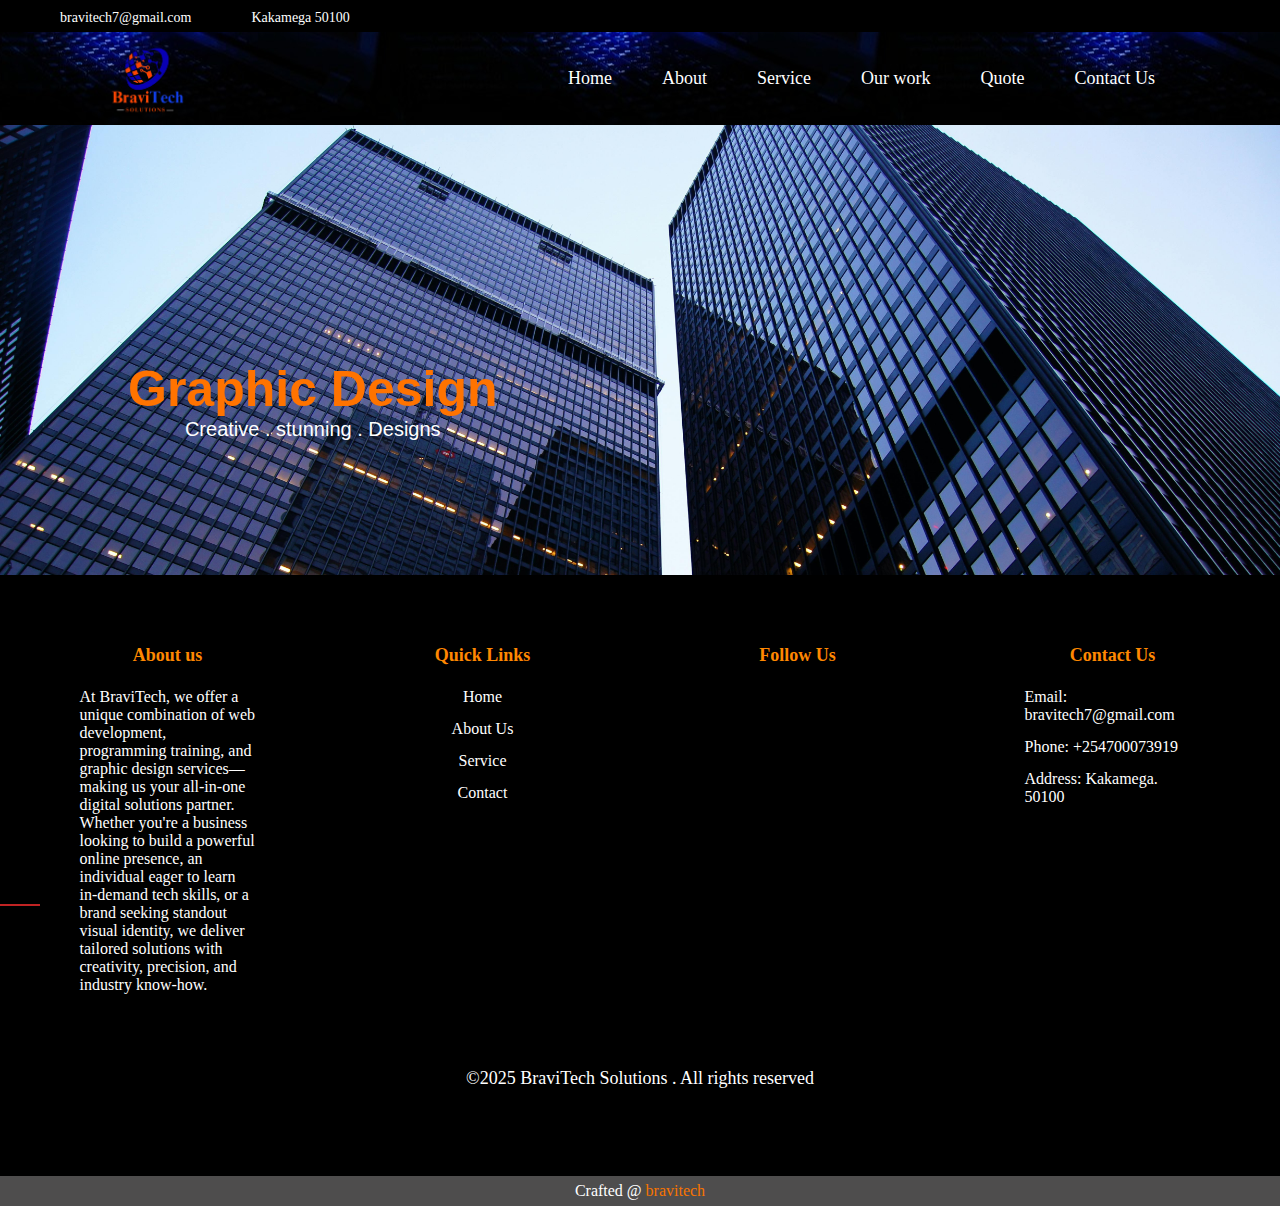
<file: graphic.html>
<!DOCTYPE html>
<html lang="en">
<head>
    <meta charset="UTF-8">
    <meta name="viewport" content="width=device-width, initial-scale=1.0">
    <meta name="description" content="">
    <meta name="keywords" content="">

    <!--favicon-->
    <link rel="icon" href="Images/BraviTech_Logo-removebg-preview.png">

    <link rel="stylesheet" href="css/graphic.css">
    <title>Graphic Design</title>
</head>
<body>
    <!--scrollbutton-->
    <div id="progress">
        <span id="progress-value">&#x1F815</span>
    </div>
     <!--top-footer-->
    <section class="top-footer">
        <div class="box">
            <div class="icon"><i class="fa fa-envelope" aria-hidden="true"></i></div>
                <div class="text">
                    <p>bravitech7@gmail.com</p>
                </div>
            <div class="icon"><i class="fa fa-street-view" aria-hidden="true"></i></i></i></div>
                    <div class="text">
                        <p>Kakamega 50100</p>
                    </div> 
            <div class="social-link-list">
                <a href="" class="social-link"><i class="fa-brands fa-facebook"></i></a>
                <a href="https://www.linkedin.com/in/brian-odhiambo-a152b5298" class="social-link"><i class="fab fa-linkedin-in"></i></a>
                <a href="" class="social-link"><i class="fa-brands fa-tiktok"></i></a>
                <a href="" class="social-link"><i class="fa-brands fa-youtube"></i></a>
            </div>           
        </div>
    </section>
    <!--navmenus-->
    <header>

        <img src="logo/logo-removebg-preview.png" class="logo" >

        <div class="menuToggle"></div>

        <nav>
            <ul>
                <li><a href="index.html">Home</a></li>
                <li><a href="about.html">About</a></li>
                <li><a href="service.html">Service</a></li>
                <li><a href="work.html">Our work</a></li>
                <li><a href="quote.html">Quote</a></li>
                <li><a href="contact.html">Contact Us</a></li>
            </ul>
        </nav>
    </header>
    <section class="hero-section">
        <div class="content">
            <h2>Graphic Design</h2>
            <p>Creative . stunning . Designs</p>
        </div>
    </section>
    <!--footer section-->
     <footer>
        <div class="footer-col">
            <h2>About us</h2>
            <p>At BraviTech, we offer a unique combination of web development, programming training, 
            and graphic design services—making us your all-in-one digital solutions partner. 
            Whether you're a business looking to build a powerful online presence, an individual eager to learn in-demand tech skills, or a brand seeking standout visual identity, 
            we deliver tailored solutions with creativity, precision, and industry know-how.</p>
        </div>
        <div class="footer-col">
            <h2>Quick Links</h2>
            <ul class="list">
                <li><a href="Index.html">Home</a></li>
                <li><a href="About.html">About Us</a></li>
                <li><a href="Service.html">Service</a></li>
                <li><a href="Contact.html">Contact</a></li>
            </ul>
        </div>
        <div class="footer-col">
            <h2>Follow Us</h2>
            <div class="social-icons">
                <li><a href="https://www.facebook.com/profile.php?id=61565663566282"><i class="fab fa-facebook-f"></i></a></li>
                <li><a href="https://www.linkedin.com/in/brian-odhiambo-a152b5298"><i class="fab fa-linkedin-in"></i></a></li>
                <li><a href="" class="social-link"><i class="fa-brands fa-tiktok"></i></a></li>
                <li><a href="#"><i class="fab fa-youtube"></i></a></li>
            </div>
        </div>
        <div class="footer-col">
            <h2>Contact Us</h2>
            <p>Email: bravitech7@gmail.com</p>
            <p>Phone: +254700073919</p>
            <p>Address: Kakamega. 50100</p>
        </div>
        <div class="bottom-bar">
            <p>&copy;2025 BraviTech Solutions . All rights reserved</p>
        </div>
        </footer>
        <!--crafted-->
        <section class="bottom-footer">
            <div class="craft">
                <p>Crafted @  <a href="http://127.0.0.1:5502/index.html"> bravitech</a></p>
            </div>
        </section>
    <script>
        let menuToggle = document.querySelector('.menuToggle');
        let header = document.querySelector('header');
        menuToggle.onclick = function(){
            header.classList.toggle('active');
        }

         let calcScrollValue = () => {
            let scrollProgress = document.getElementById("progress");
            let progressValue = document.getElementById("progress-value");
            let pos = document.documentElement.scrollTop;
            let calcHeight = document.documentElement.scrollHeight - document.documentElement.clientHeight;
            let scrollValue = Math.round((pos * 100)/calcHeight);
            if (pos > 100) {
                scrollProgress.style.display = "grid";
            } else {
                scrollProgress.style.display = "none";
            }
            scrollProgress.addEventListener("click", () => {
                document.documentElement.scrollTop = 0;
            });
            scrollProgress.style.background = `conic-gradient(blue ${scrollValue}%, white ${scrollValue}%)`;
        };

        window.onscroll = calcScrollValue;
        window.onload = calcScrollValue;
    </script>
</body>
</html>
</file>
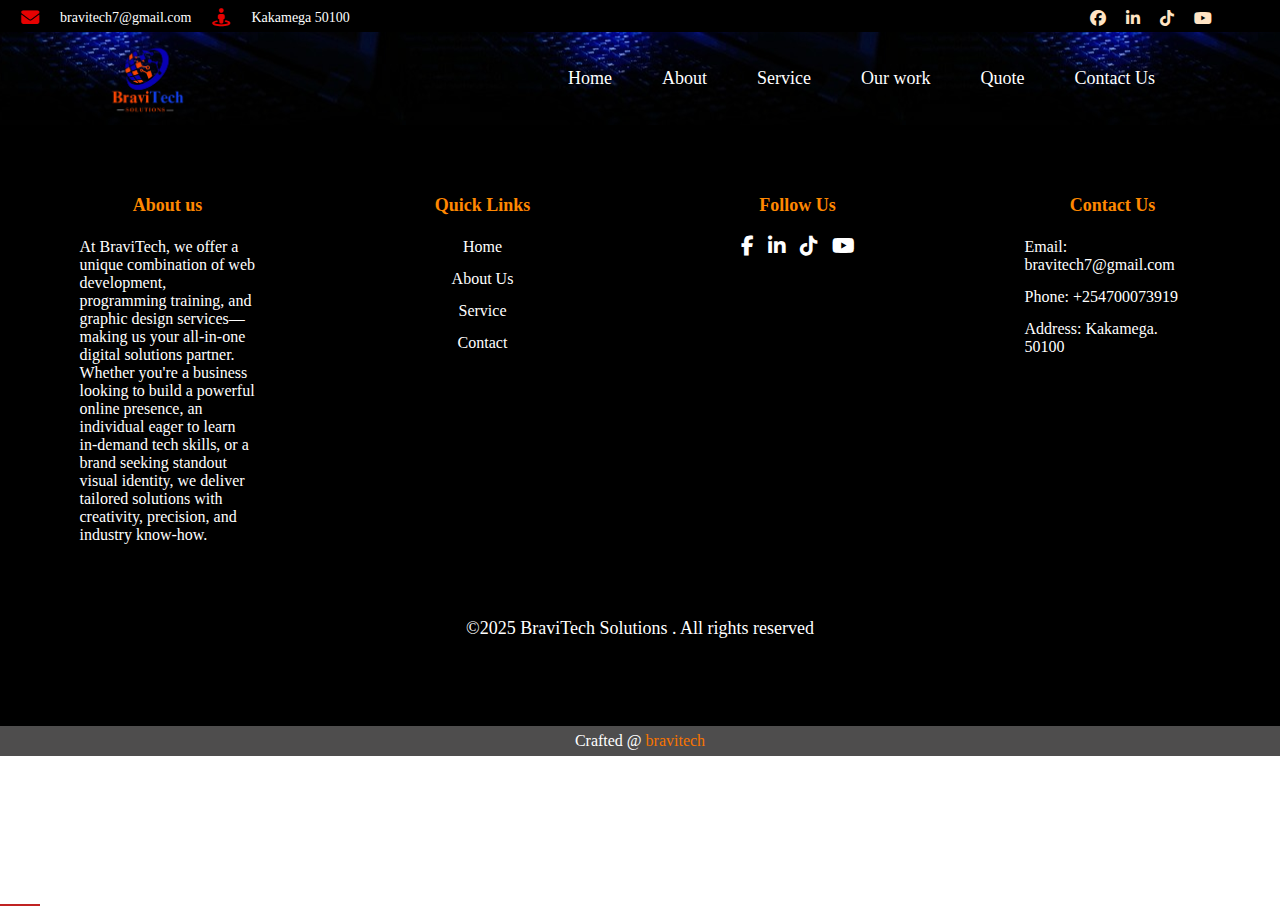
<file: quote.html>
<!DOCTYPE html>
<html lang="en">
<head>
    <meta charset="UTF-8">
    <meta name="viewport" content="width=device-width, initial-scale=1.0">
    <meta name="description" content="">
    <meta name="keywords" content="">

    <!--favicon-->
    <link rel="icon" href="Images/BraviTech_Logo-removebg-preview.png">

    <link rel="stylesheet" href="https://cdnjs.cloudflare.com/ajax/libs/font-awesome/6.7.2/css/all.min.css">
    <link rel="stylesheet" href="css/quote.css">
    <title>Blog</title>
</head>
<body>
    <!--scrollbutton-->
    <div id="progress">
        <span id="progress-value">&#x1F815</span>
    </div>
     <!--top-footer-->
    <section class="top-footer">
        <div class="box">
            <div class="icon"><i class="fa fa-envelope" aria-hidden="true"></i></div>
                <div class="text">
                    <p>bravitech7@gmail.com</p>
                </div>
            <div class="icon"><i class="fa fa-street-view" aria-hidden="true"></i></i></i></div>
                    <div class="text">
                        <p>Kakamega 50100</p>
                    </div> 
            <div class="social-link-list">
                <a href="" class="social-link"><i class="fa-brands fa-facebook"></i></a>
                <a href="https://www.linkedin.com/in/brian-odhiambo-a152b5298" class="social-link"><i class="fab fa-linkedin-in"></i></a>
                <a href="" class="social-link"><i class="fa-brands fa-tiktok"></i></a>
                <a href="" class="social-link"><i class="fa-brands fa-youtube"></i></a>
            </div>           
        </div>
    </section>
    <!--navmenus-->
    <header>

        <img src="logo/logo-removebg-preview.png" class="logo" >

        <div class="menuToggle"></div>

        <nav>
            <ul>
                <li><a href="index.html">Home</a></li>
                <li><a href="about.html">About</a></li>
                <li><a href="service.html">Service</a></li>
                <li><a href="work.html">Our work</a></li>
                <li><a href="quote.html">Quote</a></li>
                <li><a href="contact.html">Contact Us</a></li>
            </ul>
        </nav>
    </header>
     <!--footer section-->
        <footer>
        <div class="footer-col">
            <h2>About us</h2>
            <p>At BraviTech, we offer a unique combination of web development, programming training, 
            and graphic design services—making us your all-in-one digital solutions partner. 
            Whether you're a business looking to build a powerful online presence, an individual eager to learn in-demand tech skills, or a brand seeking standout visual identity, 
            we deliver tailored solutions with creativity, precision, and industry know-how.</p>
        </div>
        <div class="footer-col">
            <h2>Quick Links</h2>
            <ul class="list">
                <li><a href="Index.html">Home</a></li>
                <li><a href="About.html">About Us</a></li>
                <li><a href="Service.html">Service</a></li>
                <li><a href="Contact.html">Contact</a></li>
            </ul>
        </div>
        <div class="footer-col">
            <h2>Follow Us</h2>
            <div class="social-icons">
                <li><a href="https://www.facebook.com/profile.php?id=61565663566282"><i class="fab fa-facebook-f"></i></a></li>
                <li><a href="https://www.linkedin.com/in/brian-odhiambo-a152b5298"><i class="fab fa-linkedin-in"></i></a></li>
                <li><a href="" class="social-link"><i class="fa-brands fa-tiktok"></i></a></li>
                <li><a href="#"><i class="fab fa-youtube"></i></a></li>
            </div>
        </div>
        <div class="footer-col">
            <h2>Contact Us</h2>
            <p>Email: bravitech7@gmail.com</p>
            <p>Phone: +254700073919</p>
            <p>Address: Kakamega. 50100</p>
        </div>
        <div class="bottom-bar">
            <p>&copy;2025 BraviTech Solutions . All rights reserved</p>
        </div>
        </footer>
        <!--crafted-->
        <section class="bottom-footer">
            <div class="craft">
                <p>Crafted @  <a href="http://127.0.0.1:5502/index.html"> bravitech</a></p>
            </div>
        </section>
    <script>
         let menuToggle = document.querySelector('.menuToggle');
        let header = document.querySelector('header');
        menuToggle.onclick = function(){
            header.classList.toggle('active');
        }

        let calcScrollValue = () => {
            let scrollProgress = document.getElementById("progress");
            let progressValue = document.getElementById("progress-value");
            let pos = document.documentElement.scrollTop;
            let calcHeight = document.documentElement.scrollHeight - document.documentElement.clientHeight;
            let scrollValue = Math.round((pos * 100)/calcHeight);
            if (pos > 100) {
                scrollProgress.style.display = "grid";
            } else {
                scrollProgress.style.display = "none";
            }
            scrollProgress.addEventListener("click", () => {
                document.documentElement.scrollTop = 0;
            });
            scrollProgress.style.background = `conic-gradient(blue ${scrollValue}%, white ${scrollValue}%)`;
        };

        window.onscroll = calcScrollValue;
        window.onload = calcScrollValue;
    </script>
</body>
</html>
</file>
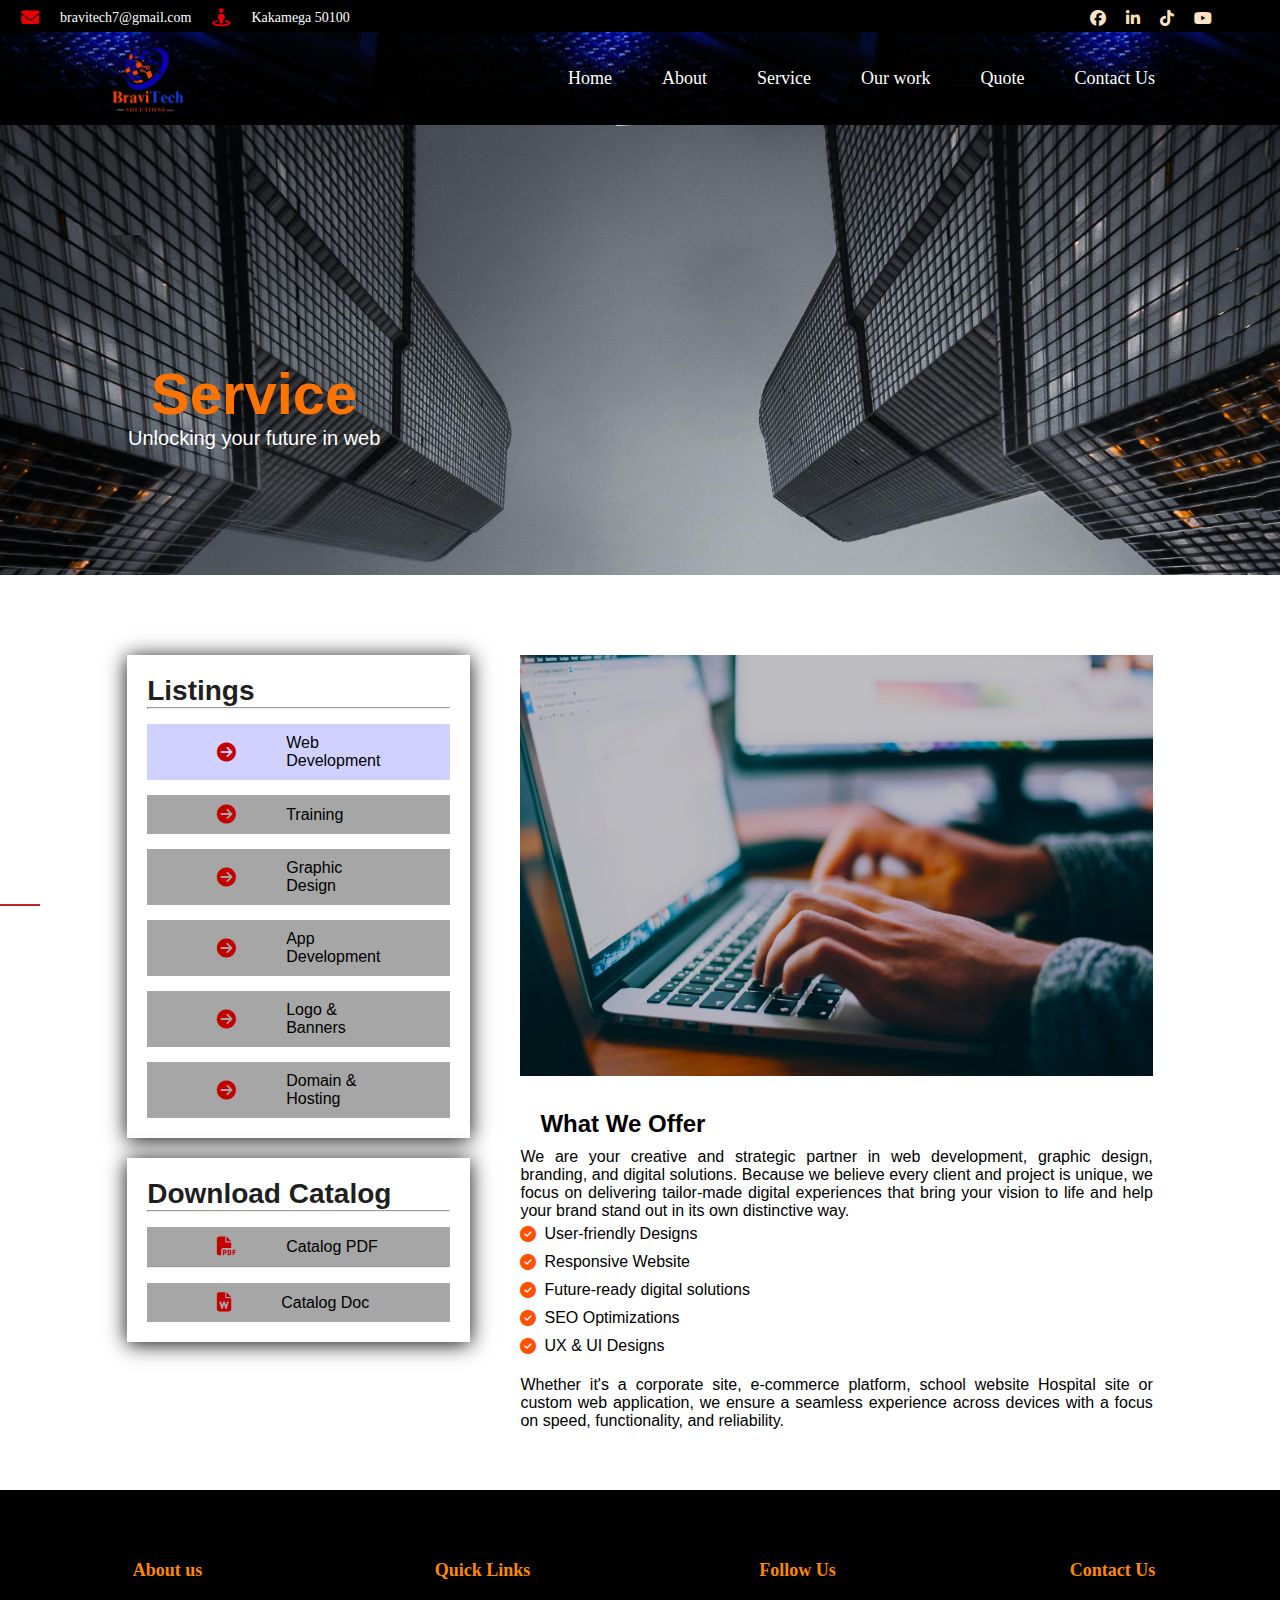
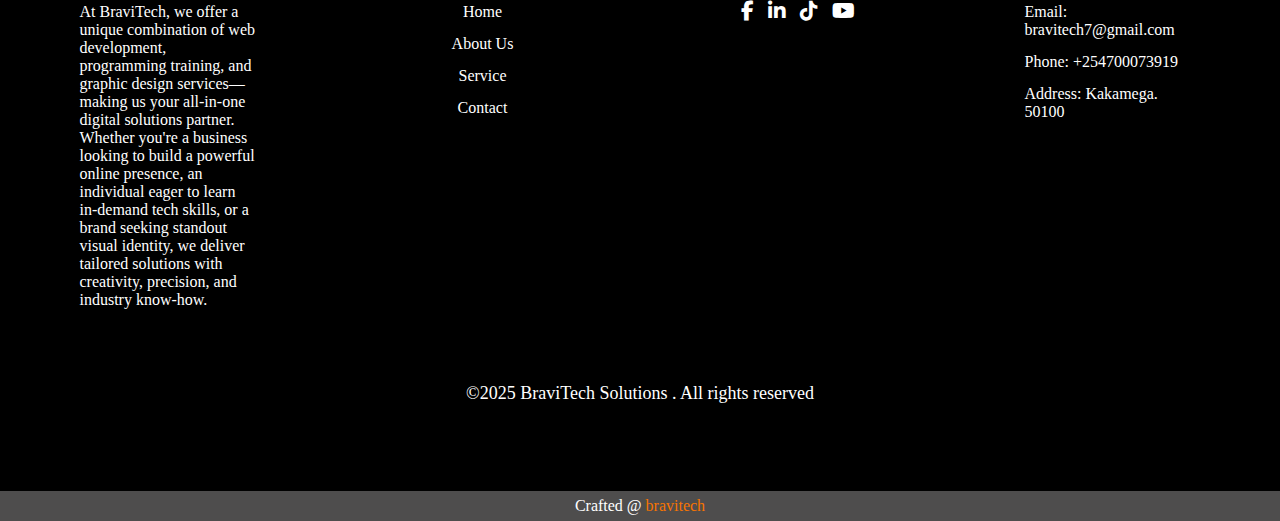
<file: service.html>
<!DOCTYPE html>
<html lang="en">
<head>
    <meta charset="UTF-8">
    <meta name="viewport" content="width=device-width, initial-scale=1.0">
    <meta name="description" content="">
    <meta name="keywords" content="">

    <!--favicon-->
    <link rel="icon" href="Images/BraviTech_Logo-removebg-preview.png">

    <link rel="stylesheet" href="https://cdnjs.cloudflare.com/ajax/libs/font-awesome/6.7.2/css/all.min.css">
    <link rel="stylesheet" href="css/service.css">
    <title>Services</title>
</head>
<body>
    <!--scrollbutton-->
    <div id="progress">
        <span id="progress-value">&#x1F815</span>
    </div>
     <!--top-footer-->
    <section class="top-footer">
        <div class="box">
            <div class="icon"><i class="fa fa-envelope" aria-hidden="true"></i></div>
                <div class="text">
                    <p>bravitech7@gmail.com</p>
                </div>
            <div class="icon"><i class="fa fa-street-view" aria-hidden="true"></i></i></i></div>
                    <div class="text">
                        <p>Kakamega 50100</p>
                    </div> 
            <div class="social-link-list">
                <a href="" class="social-link"><i class="fa-brands fa-facebook"></i></a>
                <a href="https://www.linkedin.com/in/brian-odhiambo-a152b5298" class="social-link"><i class="fab fa-linkedin-in"></i></a>
                <a href="" class="social-link"><i class="fa-brands fa-tiktok"></i></a>
                <a href="" class="social-link"><i class="fa-brands fa-youtube"></i></a>
            </div>           
        </div>
    </section>
    <!--navmenus-->
    <header>

        <img src="logo/logo-removebg-preview.png" class="logo" >

        <div class="menuToggle"></div>

        <nav>
            <ul>
                <li><a href="index.html">Home</a></li>
                <li><a href="about.html">About</a></li>
                <li><a href="service.html">Service</a></li>
                <li><a href="work.html">Our work</a></li>
                <li><a href="quote.html">Quote</a></li>
                <li><a href="contact.html">Contact Us</a></li>
            </ul>
        </nav>
    </header>
    <!--heros about-->
    <section class="hero-service">
        <div class="content">
            <h2>Service</h2>
            <p>Unlocking your future in web</p>
        </div>
    </section>
    <!--services-->
    <section class="container">   
        <div class="box-container">
            <div class="row gy-5">
                <div class="box-content">
                <h3>Listings</h3>
                <hr>
                <a href="web.html" class="active">
                    <i class="fa fa-circle-arrow-right" aria-hidden="true"></i>
                    <span>Web Development</span>
                </a>
                <a href="train.html">
                    <i class="fa fa-circle-arrow-right" aria-hidden="true"></i>
                    <span>Training</span>
                </a>      
                <a href="graphic.html">
                    <i class="fa fa-circle-arrow-right" aria-hidden="true"></i>
                    <span>Graphic Design</span>
                </a> 
                <a href="app.html">
                    <i class="fa fa-circle-arrow-right" aria-hidden="true"></i>
                    <span>App Development</span>
                </a>  
                <a href="logo.html">
                    <i class="fa fa-circle-arrow-right" aria-hidden="true"></i>
                    <span>Logo & Banners</span>
                </a> 
                <a href="domain.html">
                    <i class="fa fa-circle-arrow-right" aria-hidden="true"></i>
                    <span>Domain & Hosting</span>
                </a>                   
                </div>
                <div class="box-content">
                    <h3>Download Catalog</h3>
                    <hr>
                    <div class="download">
                        <a href="">
                            <i class="fa fa-file-pdf"></i>
                            <span>Catalog PDF</span>
                        </a>
                        <hr>
                        <a href="">
                            <i class="fa fa-file-word"></i>
                            <span>Catalog Doc</span>
                        </a>
                    </div>
                </div>
            </div>
            <div class="info">
                <img src="Images/glenn-carstens-peters-npxXWgQ33ZQ-unsplash.jpg" class="info-image">
                <h2>What We Offer</h2>
                <p class="open-text">We are your creative and strategic partner in web development, graphic design, branding, and digital solutions. Because we believe every client and project is unique, we focus on delivering tailor-made digital experiences 
                    that bring your vision to life and help your brand stand out in its own distinctive way.</p>
                    <ul>
                        <li>
                            <i class="fa fa-circle-check"></i>
                            <span>User-friendly Designs</span>
                        </li>
                        <li>
                            <i class="fa fa-circle-check"></i>
                            <span>Responsive Website</span>
                        </li>
                        <li>
                            <i class="fa fa-circle-check"></i>
                            <span>Future-ready digital solutions</span>
                        </li>
                        <li>
                            <i class="fa fa-circle-check"></i>
                            <span>SEO Optimizations</span>
                        </li>
                        <li>
                            <i class="fa fa-circle-check"></i>
                            <span>UX & UI Designs</span>
                        </li>
                    </ul>
                    <p class="open-text">Whether it's a corporate site, e-commerce platform, school website Hospital site or custom web application, 
                    we ensure a seamless experience across devices with a focus on speed, functionality, and reliability.</p>
            </div>    
        </div>
    </section>
    <!--footer section-->
        <footer>
        <div class="footer-col">
            <h2>About us</h2>
            <p>At BraviTech, we offer a unique combination of web development, programming training, 
            and graphic design services—making us your all-in-one digital solutions partner. 
            Whether you're a business looking to build a powerful online presence, an individual eager to learn in-demand tech skills, or a brand seeking standout visual identity, 
            we deliver tailored solutions with creativity, precision, and industry know-how.</p>
        </div>
        <div class="footer-col">
            <h2>Quick Links</h2>
            <ul class="list">
                <li><a href="Index.html">Home</a></li>
                <li><a href="About.html">About Us</a></li>
                <li><a href="Service.html">Service</a></li>
                <li><a href="Contact.html">Contact</a></li>
            </ul>
        </div>
        <div class="footer-col">
            <h2>Follow Us</h2>
            <div class="social-icons">
                <li><a href="https://www.facebook.com/profile.php?id=61565663566282"><i class="fab fa-facebook-f"></i></a></li>
                <li><a href="https://www.linkedin.com/in/brian-odhiambo-a152b5298"><i class="fab fa-linkedin-in"></i></a></li>
                <li><a href="" class="social-link"><i class="fa-brands fa-tiktok"></i></a></li>
                <li><a href="#"><i class="fab fa-youtube"></i></a></li>
            </div>
        </div>
        <div class="footer-col">
            <h2>Contact Us</h2>
            <p>Email: bravitech7@gmail.com</p>
            <p>Phone: +254700073919</p>
            <p>Address: Kakamega. 50100</p>
        </div>
        <div class="bottom-bar">
            <p>&copy;2025 BraviTech Solutions . All rights reserved</p>
        </div>
        </footer>
        <!--crafted-->
        <section class="bottom-footer">
            <div class="craft">
                <p>Crafted @  <a href="http://127.0.0.1:5502/index.html"> bravitech</a></p>
            </div>
        </section>
    <script>
         let menuToggle = document.querySelector('.menuToggle');
        let header = document.querySelector('header');
        menuToggle.onclick = function(){
            header.classList.toggle('active');
        }

        let calcScrollValue = () => {
            let scrollProgress = document.getElementById("progress");
            let progressValue = document.getElementById("progress-value");
            let pos = document.documentElement.scrollTop;
            let calcHeight = document.documentElement.scrollHeight - document.documentElement.clientHeight;
            let scrollValue = Math.round((pos * 100)/calcHeight);
            if (pos > 100) {
                scrollProgress.style.display = "grid";
            } else {
                scrollProgress.style.display = "none";
            }
            scrollProgress.addEventListener("click", () => {
                document.documentElement.scrollTop = 0;
            });
            scrollProgress.style.background = `conic-gradient(blue ${scrollValue}%, white ${scrollValue}%)`;
        };

        window.onscroll = calcScrollValue;
        window.onload = calcScrollValue;
    </script>
</body>
</html>
</file>
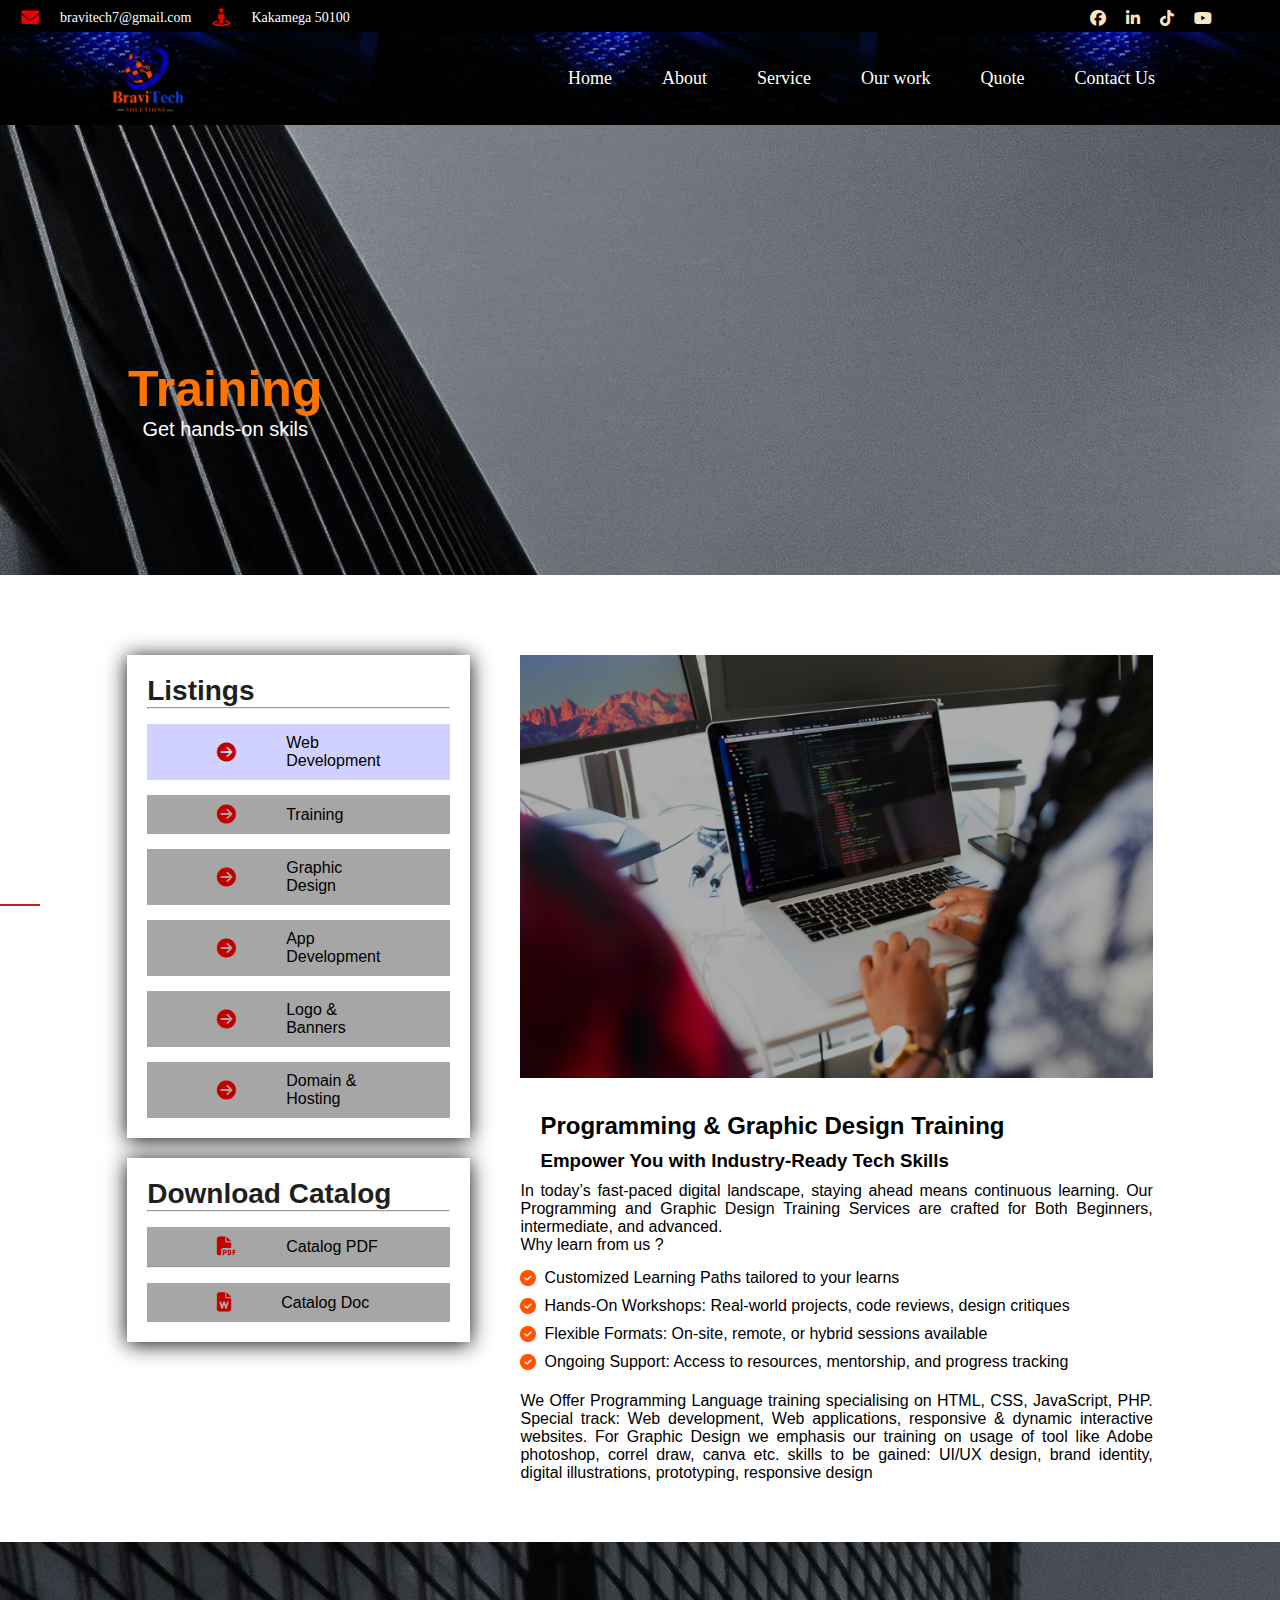
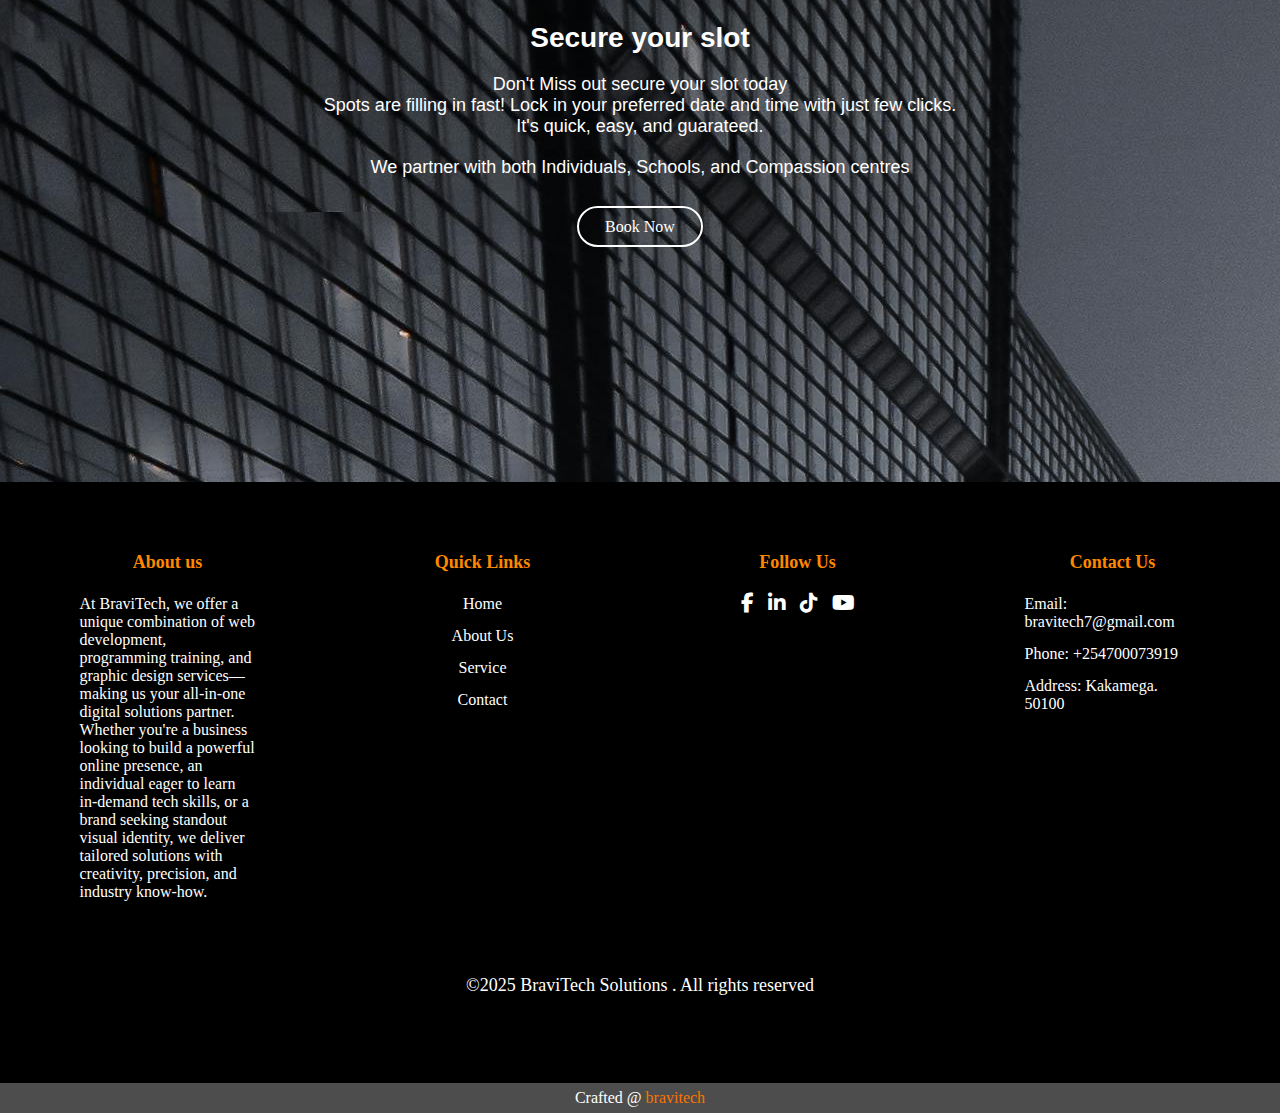
<file: train.html>
<!DOCTYPE html>
<html lang="en">
<head>
    <meta charset="UTF-8">
    <meta name="viewport" content="width=device-width, initial-scale=1.0">
    <meta name="description" content="">
    <meta name="keywords" content="">

    <!--favicon-->
    <link rel="icon" href="Images/BraviTech_Logo-removebg-preview.png">

    <link rel="stylesheet" href="https://cdnjs.cloudflare.com/ajax/libs/font-awesome/6.7.2/css/all.min.css">
    <link rel="stylesheet" href="css/train.css">
    <title>Training</title>
</head>
<body>
    <!--scrollbutton-->
    <div id="progress">
        <span id="progress-value">&#x1F815</span>
    </div>
     <!--top-footer-->
    <section class="top-footer">
        <div class="box">
            <div class="icon"><i class="fa fa-envelope" aria-hidden="true"></i></div>
                <div class="text">
                    <a href="contact.html">bravitech7@gmail.com</a>
                </div>
            <div class="icon"><i class="fa fa-street-view" aria-hidden="true"></i></i></i></div>
                    <div class="text">
                        <p>Kakamega 50100</p>
                    </div> 
            <div class="social-link-list">
                <a href="" class="social-link"><i class="fa-brands fa-facebook"></i></a>
                <a href="https://www.linkedin.com/in/brian-odhiambo-a152b5298" class="social-link"><i class="fab fa-linkedin-in"></i></a>
                <a href="" class="social-link"><i class="fa-brands fa-tiktok"></i></a>
                <a href="" class="social-link"><i class="fa-brands fa-youtube"></i></a>
            </div>           
        </div>
    </section>
    <!--navmenus-->
    <header>

        <img src="logo/logo-removebg-preview.png" class="logo" >

        <div class="menuToggle"></div>

        <nav>
            <ul>
                <li><a href="index.html">Home</a></li>
                <li><a href="about.html">About</a></li>
                <li><a href="service.html">Service</a></li>
                <li><a href="work.html">Our work</a></li>
                <li><a href="quote.html">Quote</a></li>
                <li><a href="contact.html">Contact Us</a></li>
            </ul>
        </nav>
    </header>
    <!--hero-section-->
    <section class="hero-section">
        <div class="content">
            <h2>Training</h2>
            <p>Get hands-on skils</p>
        </div>
    </section>
    <!--services-->
    <section class="container">   
        <div class="box-container">
            <div class="row gy-5">
                <div class="box-content">
                <h3>Listings</h3>
                <hr>
                <a href="web.html" class="active">
                    <i class="fa fa-circle-arrow-right" aria-hidden="true"></i>
                    <span>Web Development</span>
                </a>
                <a href="train.html">
                    <i class="fa fa-circle-arrow-right" aria-hidden="true"></i>
                    <span>Training</span>
                </a>      
                <a href="graphic.html">
                    <i class="fa fa-circle-arrow-right" aria-hidden="true"></i>
                    <span>Graphic Design</span>
                </a> 
                <a href="app.html">
                    <i class="fa fa-circle-arrow-right" aria-hidden="true"></i>
                    <span>App Development</span>
                </a>  
                <a href="logo.html">
                    <i class="fa fa-circle-arrow-right" aria-hidden="true"></i>
                    <span>Logo & Banners</span>
                </a> 
                <a href="domain.html">
                    <i class="fa fa-circle-arrow-right" aria-hidden="true"></i>
                    <span>Domain & Hosting</span>
                </a>                   
                </div>
                <div class="box-content">
                    <h3>Download Catalog</h3>
                    <hr>
                    <div class="download">
                        <a href="">
                            <i class="fa fa-file-pdf"></i>
                            <span>Catalog PDF</span>
                        </a>
                        <hr>
                        <a href="">
                            <i class="fa fa-file-word"></i>
                            <span>Catalog Doc</span>
                        </a>
                    </div>
                </div>
            </div>
            <div class="info">
                <img src="Images/pexels-divinetechygirl-1181467.jpg" class="info-image">
                <h2>Programming & Graphic Design Training </h2>
                <h3>Empower You with Industry-Ready Tech Skills</h3>
                <p class="open-text">In today’s fast-paced digital landscape, staying ahead means continuous learning. 
                    Our Programming and Graphic Design Training Services are crafted for
                    Both Beginners, intermediate, and advanced.<br/>
                    Why learn from us ? 
                </p>
                    <ul>
                        <li>
                            <i class="fa fa-circle-check"></i>
                            <span>Customized Learning Paths tailored to your learns</span>
                        </li>
                        <li>
                            <i class="fa fa-circle-check"></i>
                            <span>Hands-On Workshops: Real-world projects, code reviews, design critiques</span>
                        </li>
                        <li>
                            <i class="fa fa-circle-check"></i>
                            <span>Flexible Formats: On-site, remote, or hybrid sessions available</span>
                        </li>
                        <li>
                            <i class="fa fa-circle-check"></i>
                            <span>Ongoing Support: Access to resources, mentorship, and progress tracking</span>
                        </li>
                    </ul>
                    <p class="open-text">We Offer Programming Language training specialising on HTML, CSS, JavaScript, PHP.
                        Special track: Web development, Web applications, responsive & dynamic interactive websites.
                        For Graphic Design we emphasis our training on usage of tool like Adobe photoshop, correl draw, canva etc.
                        skills to be gained: UI/UX design, brand identity, digital illustrations, prototyping, responsive design
                    </p>
            </div>    
        </div>
    </section>
    <!--bookings-->
    <section class="book-section">
        <div class="book">
            <h2>Secure your slot</h2>
            <p>Don't Miss out secure your slot today<br/>
            Spots are filling in fast! Lock in your preferred date and time with just few clicks.<br/>
            It's quick, easy, and guarateed.</p>
            <span class="close-text">We partner with both Individuals, Schools, and Compassion centres</span>   
        </div>   
         <a href="" class="button">Book Now</a> 
    </section>
     <!--footer section-->
        <footer>
        <div class="footer-col">
            <h2>About us</h2>
            <p>At BraviTech, we offer a unique combination of web development, programming training, 
            and graphic design services—making us your all-in-one digital solutions partner. 
            Whether you're a business looking to build a powerful online presence, an individual eager to learn in-demand tech skills, or a brand seeking standout visual identity, 
            we deliver tailored solutions with creativity, precision, and industry know-how.</p>
        </div>
        <div class="footer-col">
            <h2>Quick Links</h2>
            <ul class="list">
                <li><a href="Index.html">Home</a></li>
                <li><a href="About.html">About Us</a></li>
                <li><a href="Service.html">Service</a></li>
                <li><a href="Contact.html">Contact</a></li>
            </ul>
        </div>
        <div class="footer-col">
            <h2>Follow Us</h2>
            <div class="social-icons">
                <li><a href="https://www.facebook.com/profile.php?id=61565663566282"><i class="fab fa-facebook-f"></i></a></li>
                <li><a href="https://www.linkedin.com/in/brian-odhiambo-a152b5298"><i class="fab fa-linkedin-in"></i></a></li>
                <li><a href="" class="social-link"><i class="fa-brands fa-tiktok"></i></a></li>
                <li><a href="#"><i class="fab fa-youtube"></i></a></li>
            </div>
        </div>
        <div class="footer-col">
            <h2>Contact Us</h2>
            <p>Email: bravitech7@gmail.com</p>
            <p>Phone: +254700073919</p>
            <p>Address: Kakamega. 50100</p>
        </div>
        <div class="bottom-bar">
            <p>&copy;2025 BraviTech Solutions . All rights reserved</p>
        </div>
        </footer>
        <!--crafted-->
        <section class="bottom-footer">
            <div class="craft">
                <p>Crafted @  <a href="http://127.0.0.1:5502/index.html"> bravitech</a></p>
            </div>
        </section>
    <script>
        let menuToggle = document.querySelector('.menuToggle');
        let header = document.querySelector('header');
        menuToggle.onclick = function(){
            header.classList.toggle('active');
        }

         let calcScrollValue = () => {
            let scrollProgress = document.getElementById("progress");
            let progressValue = document.getElementById("progress-value");
            let pos = document.documentElement.scrollTop;
            let calcHeight = document.documentElement.scrollHeight - document.documentElement.clientHeight;
            let scrollValue = Math.round((pos * 100)/calcHeight);
            if (pos > 100) {
                scrollProgress.style.display = "grid";
            } else {
                scrollProgress.style.display = "none";
            }
            scrollProgress.addEventListener("click", () => {
                document.documentElement.scrollTop = 0;
            });
            scrollProgress.style.background = `conic-gradient(blue ${scrollValue}%, white ${scrollValue}%)`;
        };

        window.onscroll = calcScrollValue;
        window.onload = calcScrollValue;
    </script>
</body>
</html>
</file>
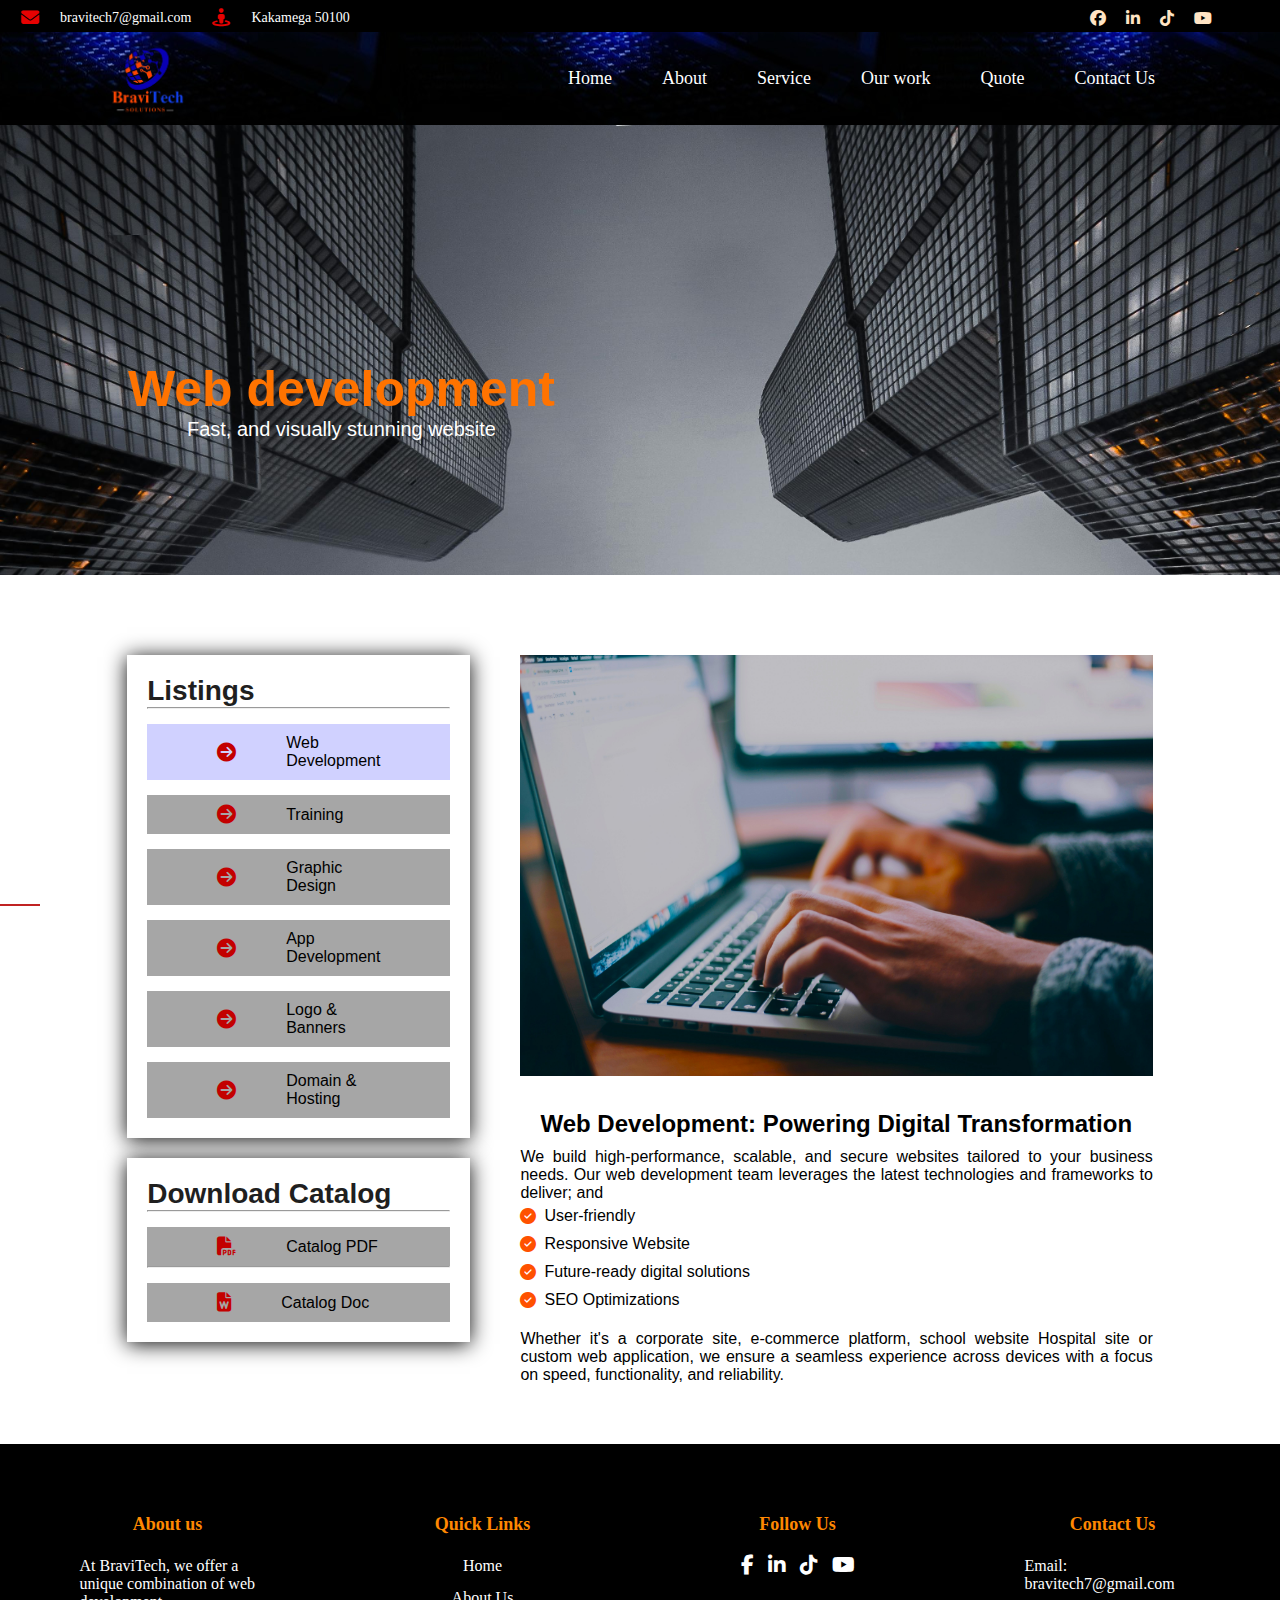
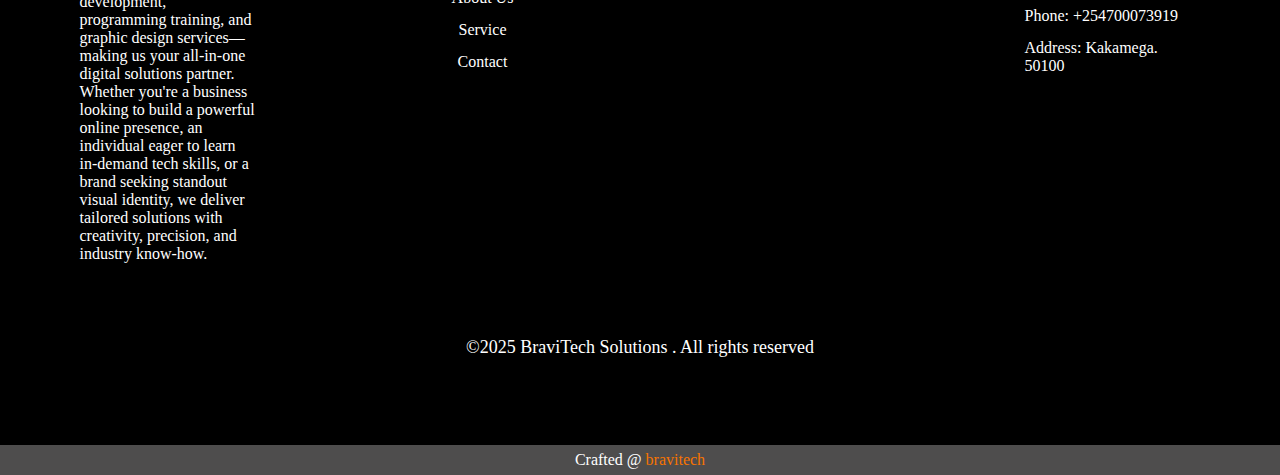
<file: web.html>
<!DOCTYPE html>
<html lang="en">
<head>
    <meta charset="UTF-8">
    <meta name="viewport" content="width=device-width, initial-scale=1.0">
    <meta name="description" content="">
    <meta name="keywords" content="">

    <!--favicon-->
    <link rel="icon" href="Images/BraviTech_Logo-removebg-preview.png">

    <link rel="stylesheet" href="https://cdnjs.cloudflare.com/ajax/libs/font-awesome/6.7.2/css/all.min.css">
    <link rel="stylesheet" href="css/web.css">
    <title>Web development</title>
</head>
<body>
    <!--scrollbutton-->
    <div id="progress">
        <span id="progress-value">&#x1F815</span>
    </div>
     <!--top-footer-->
    <section class="top-footer">
        <div class="box">
            <div class="icon"><i class="fa fa-envelope" aria-hidden="true"></i></div>
                <div class="text">
                    <p>bravitech7@gmail.com</p>
                </div>
            <div class="icon"><i class="fa fa-street-view" aria-hidden="true"></i></i></i></div>
                    <div class="text">
                        <p>Kakamega 50100</p>
                    </div> 
            <div class="social-link-list">
                <a href="" class="social-link"><i class="fa-brands fa-facebook"></i></a>
                <a href="https://www.linkedin.com/in/brian-odhiambo-a152b5298" class="social-link"><i class="fab fa-linkedin-in"></i></a>
                <a href="" class="social-link"><i class="fa-brands fa-tiktok"></i></a>
                <a href="" class="social-link"><i class="fa-brands fa-youtube"></i></a>
            </div>           
        </div>
    </section>
    <!--navmenus-->
    <header>

        <img src="logo/logo-removebg-preview.png" class="logo" >

        <div class="menuToggle"></div>

        <nav>
            <ul>
                <li><a href="index.html">Home</a></li>
                <li><a href="about.html">About</a></li>
                <li><a href="service.html">Service</a></li>
                <li><a href="work.html">Our work</a></li>
                <li><a href="quote.html">Quote</a></li>
                <li><a href="contact.html">Contact Us</a></li>
            </ul>
        </nav>
    </header>
    <!--hero-section-->
    <section class="hero-section">
        <div class="content">
            <h2>Web development</h2>
            <p>Fast, and visually stunning website</p>
        </div>
    </section>
    <!--content-->
    <section class="container">   
        <div class="box-container">
            <div class="row gy-5">
                <div class="box-content">
                <h3>Listings</h3>
                <hr>
                <a href="web.html" class="active">
                    <i class="fa fa-circle-arrow-right" aria-hidden="true"></i>
                    <span>Web Development</span>
                </a>
                <a href="train.html">
                    <i class="fa fa-circle-arrow-right" aria-hidden="true"></i>
                    <span>Training</span>
                </a>      
                <a href="graphic.html">
                    <i class="fa fa-circle-arrow-right" aria-hidden="true"></i>
                    <span>Graphic Design</span>
                </a> 
                <a href="app.html">
                    <i class="fa fa-circle-arrow-right" aria-hidden="true"></i>
                    <span>App Development</span>
                </a>  
                <a href="logo.html">
                    <i class="fa fa-circle-arrow-right" aria-hidden="true"></i>
                    <span>Logo & Banners</span>
                </a> 
                <a href="domain.html">
                    <i class="fa fa-circle-arrow-right" aria-hidden="true"></i>
                    <span>Domain & Hosting</span>
                </a>                   
                </div>
                <div class="box-content">
                    <h3>Download Catalog</h3>
                    <hr>
                    <div class="download">
                        <a href="">
                            <i class="fa fa-file-pdf"></i>
                            <span>Catalog PDF</span>
                        </a>
                        <hr>
                        <a href="">
                            <i class="fa fa-file-word"></i>
                            <span>Catalog Doc</span>
                        </a>
                    </div>
                </div>
            </div>
            <div class="info">
                <img src="Images/glenn-carstens-peters-npxXWgQ33ZQ-unsplash.jpg" class="info-image">
                <h2>Web Development: Powering Digital Transformation</h2>
                <p class="open-text">We build high-performance, scalable, and secure websites tailored to your business needs. 
                    Our web development team leverages the latest technologies and frameworks to deliver;  
                     and </p>
                    <ul>
                        <li>
                            <i class="fa fa-circle-check"></i>
                            <span>User-friendly</span>
                        </li>
                        <li>
                            <i class="fa fa-circle-check"></i>
                            <span>Responsive Website</span>
                        </li>
                        <li>
                            <i class="fa fa-circle-check"></i>
                            <span>Future-ready digital solutions</span>
                        </li>
                        <li>
                            <i class="fa fa-circle-check"></i>
                            <span>SEO Optimizations</span>
                        </li>
                    </ul>
                    <p class="open-text">Whether it's a corporate site, e-commerce platform, school website Hospital site or custom web application, 
                    we ensure a seamless experience across devices with a focus on speed, functionality, and reliability.</p>
            </div>    
        </div>
    </section>
        <!--footer section-->
        <footer>
        <div class="footer-col">
            <h2>About us</h2>
            <p>At BraviTech, we offer a unique combination of web development, programming training, 
            and graphic design services—making us your all-in-one digital solutions partner. 
            Whether you're a business looking to build a powerful online presence, an individual eager to learn in-demand tech skills, or a brand seeking standout visual identity, 
            we deliver tailored solutions with creativity, precision, and industry know-how.</p>
        </div>
        <div class="footer-col">
            <h2>Quick Links</h2>
            <ul class="list">
                <li><a href="Index.html">Home</a></li>
                <li><a href="About.html">About Us</a></li>
                <li><a href="Service.html">Service</a></li>
                <li><a href="Contact.html">Contact</a></li>
            </ul>
        </div>
        <div class="footer-col">
            <h2>Follow Us</h2>
            <div class="social-icons">
                <li><a href="https://www.facebook.com/profile.php?id=61565663566282"><i class="fab fa-facebook-f"></i></a></li>
                <li><a href="https://www.linkedin.com/in/brian-odhiambo-a152b5298"><i class="fab fa-linkedin-in"></i></a></li>
                <li><a href="" class="social-link"><i class="fa-brands fa-tiktok"></i></a></li>
                <li><a href="#"><i class="fab fa-youtube"></i></a></li>
            </div>
        </div>
        <div class="footer-col">
            <h2>Contact Us</h2>
            <p>Email: bravitech7@gmail.com</p>
            <p>Phone: +254700073919</p>
            <p>Address: Kakamega. 50100</p>
        </div>
        <div class="bottom-bar">
            <p>&copy;2025 BraviTech Solutions . All rights reserved</p>
        </div>
        </footer>
        <!--crafted-->
        <section class="bottom-footer">
            <div class="craft">
                <p>Crafted @  <a href="http://127.0.0.1:5502/index.html"> bravitech</a></p>
            </div>
        </section>
    <script>
        let menuToggle = document.querySelector('.menuToggle');
        let header = document.querySelector('header');
        menuToggle.onclick = function(){
            header.classList.toggle('active');
        }

         let calcScrollValue = () => {
            let scrollProgress = document.getElementById("progress");
            let progressValue = document.getElementById("progress-value");
            let pos = document.documentElement.scrollTop;
            let calcHeight = document.documentElement.scrollHeight - document.documentElement.clientHeight;
            let scrollValue = Math.round((pos * 100)/calcHeight);
            if (pos > 100) {
                scrollProgress.style.display = "grid";
            } else {
                scrollProgress.style.display = "none";
            }
            scrollProgress.addEventListener("click", () => {
                document.documentElement.scrollTop = 0;
            });
            scrollProgress.style.background = `conic-gradient(blue ${scrollValue}%, white ${scrollValue}%)`;
        };

        window.onscroll = calcScrollValue;
        window.onload = calcScrollValue;
    </script>
</body>
</html>
</file>
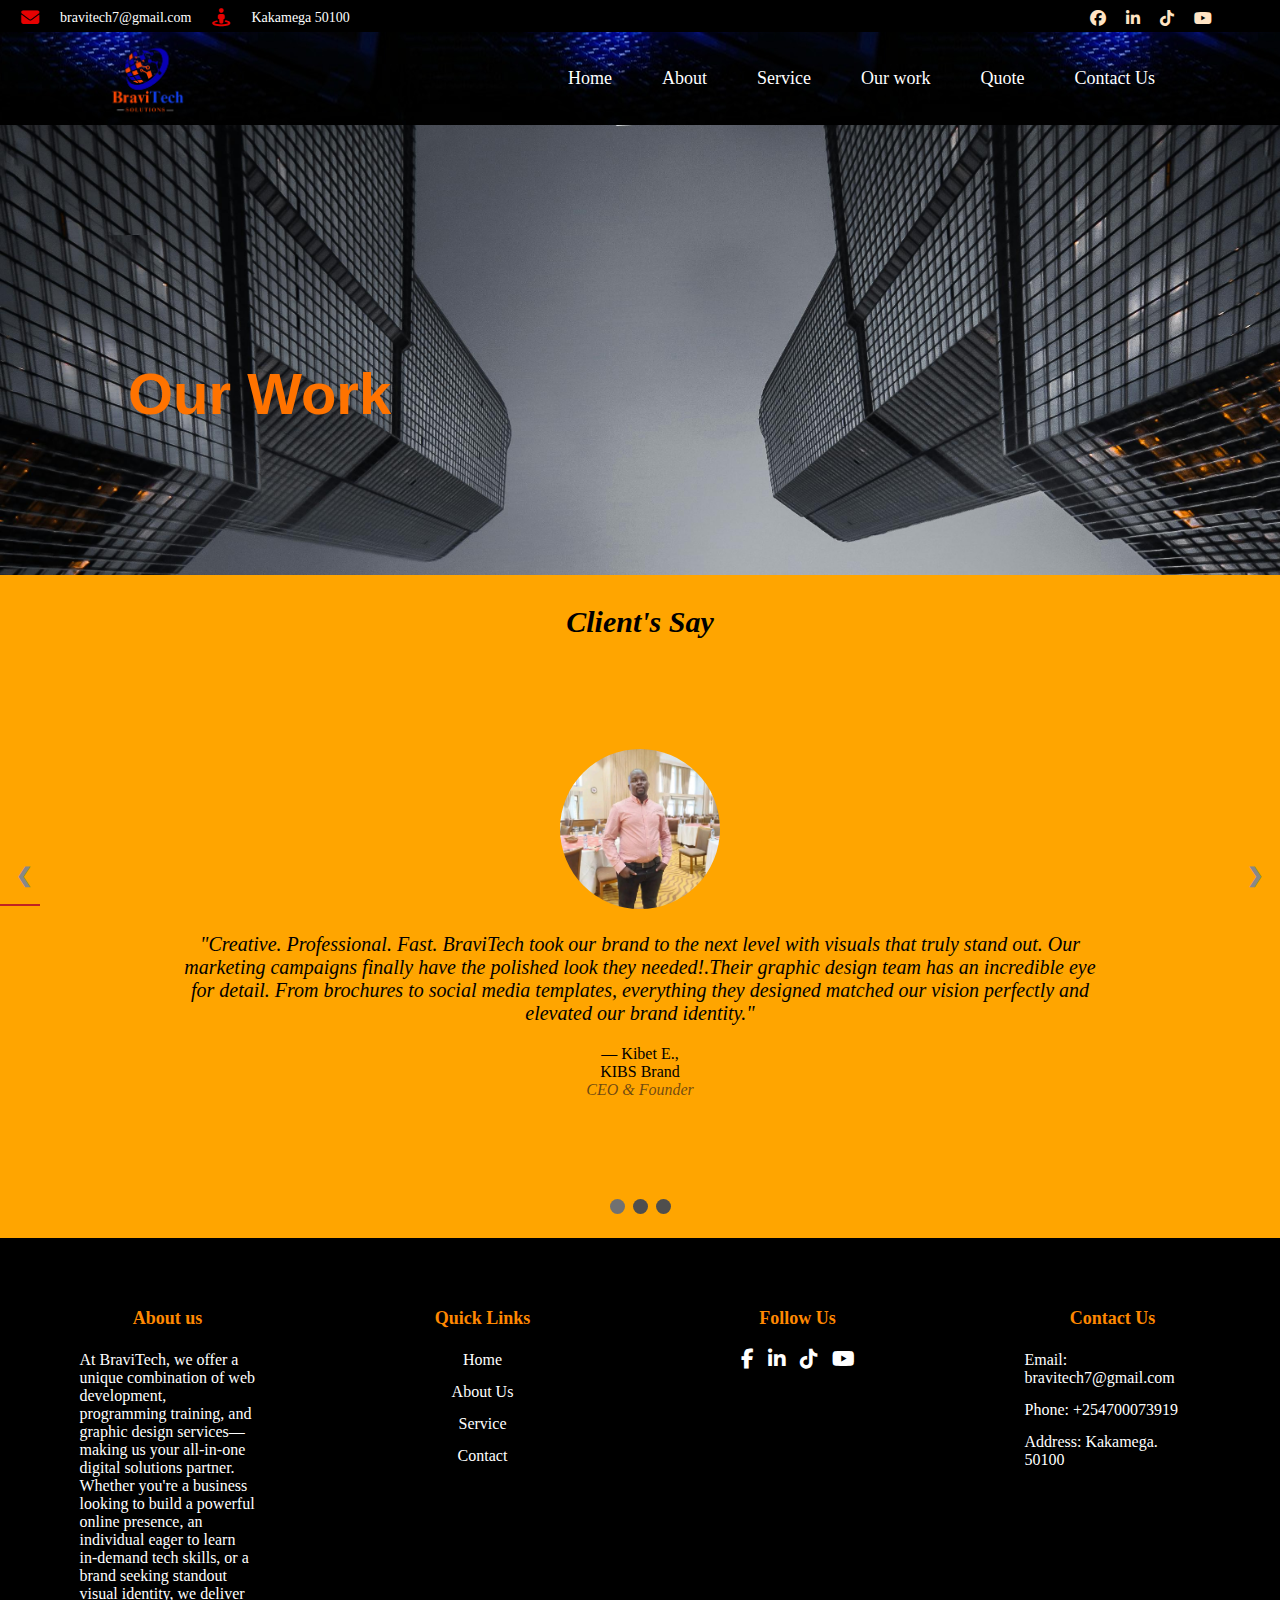
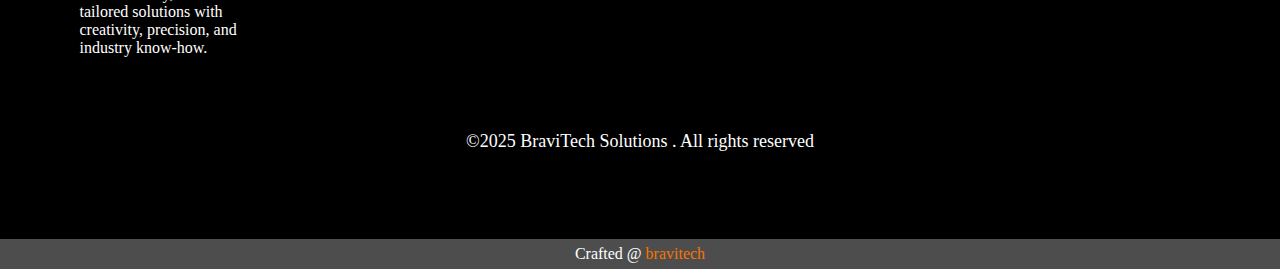
<file: work.html>
<!DOCTYPE html>
<html lang="en">
<head>
    <meta charset="UTF-8">
    <meta name="viewport" content="width=device-width, initial-scale=1.0">
    <meta name="description" content="">
    <meta name="keywords" content="">

    <!--favicon-->
    <link rel="icon" href="Images/BraviTech_Logo-removebg-preview.png">

    <link rel="stylesheet" href="https://cdnjs.cloudflare.com/ajax/libs/font-awesome/6.7.2/css/all.min.css">
    <link rel="stylesheet" href="css/work.css">
    <title>Our work</title>
</head>
<body>
    <!--scrollbutton-->
    <div id="progress">
        <span id="progress-value">&#x1F815</span>
    </div>
     <!--top-footer-->
    <section class="top-footer">
        <div class="box">
            <div class="icon"><i class="fa fa-envelope" aria-hidden="true"></i></div>
                <div class="text">
                    <p>bravitech7@gmail.com</p>
                </div>
            <div class="icon"><i class="fa fa-street-view" aria-hidden="true"></i></i></i></div>
                    <div class="text">
                        <p>Kakamega 50100</p>
                    </div> 
            <div class="social-link-list">
                <a href="" class="social-link"><i class="fa-brands fa-facebook"></i></a>
                <a href="https://www.linkedin.com/in/brian-odhiambo-a152b5298" class="social-link"><i class="fab fa-linkedin-in"></i></a>
                <a href="" class="social-link"><i class="fa-brands fa-tiktok"></i></a>
                <a href="" class="social-link"><i class="fa-brands fa-youtube"></i></a>
            </div>           
        </div>
    </section>
    <!--navmenus-->
    <header>

        <img src="logo/logo-removebg-preview.png" class="logo" >

        <div class="menuToggle"></div>

        <nav>
            <ul>
                <li><a href="index.html">Home</a></li>
                <li><a href="about.html">About</a></li>
                <li><a href="service.html">Service</a></li>
                <li><a href="work.html">Our work</a></li>
                <li><a href="quote.html">Quote</a></li>
                <li><a href="contact.html">Contact Us</a></li>
            </ul>
        </nav>
    </header>
    <!--heros about-->
    <section class="hero-work">
        <div class="content">
            <h2>Our Work</h2>
        </div>
    </section>
    <!--Testimonial-->
    <section class="slideshow-container">
        <h1 class="core-heading">Client's Say</h1>
        <div class="mySlides">
           <img src="Images/WhatsApp Image 2025-06-14 at 15.27.48.jpeg" class="image">
           <p>"Creative. Professional. Fast. BraviTech took our brand to the 
            next level with visuals that truly stand out. 
            Our marketing campaigns finally have the polished look they needed!.Their graphic design team has an incredible eye for detail. From brochures to social media templates, everything they designed matched our vision perfectly and elevated our brand identity."
           </p>

           <div class="detail">
                <span class="name">— Kibet E.,</span>
                <span class="org">KIBS Brand</span>
                <span class="job">CEO & Founder</span>
           </div>
        </div>

         <div class="mySlides">
           <img src="Images/360_F_299042079_vGBD7wIlSeNl7vOevWHiL93G4koMM967.jpg" class="image">
           <p>
            "Working with BraviTech was a game-changer. They built us a 
            responsive, fast, and visually stunning website that not only looks amazing but performs flawlessly across all devices.
            Our online inquiries have doubled since the launch! I’m beyond impressed with the web development team. They turned my vague ideas into a professional, feature-rich website that’s easy to manage. Their communication was clear, and delivery was right on time."
           </p>

           <div class="detail">
                <span class="name">— David K.,</span>
                <span class="org">StartUp Hive</span>
                <span class="job">Founder</span>
           </div>
        </div>

         <div class="mySlides">
           <img src="Images/360_F_383258331_D8imaEMl8Q3lf7EKU2Pi78Cn0R7KkW9o.jpg" class="image">
           <p>
            "I’m obsessed with our new logo. It's clean, memorable, and perfectly represents our brand. 
            We’ve received so many compliments, and we owe it all to BraviTech's design genius. plus
            their banner designs were top-notch. They helped us stand out at our last expo and draw 
            attention like never before. Can’t recommend them enough!"
           </p>

           <div class="detail">
                <span class="name">— Michelle D.,</span>
                <span class="org">Crafted Blend Café</span>
                <span class="job">Owner</span>
           </div>
        </div>

        

        <!-- Next/prev buttons -->
        <a class="prev" onclick="plusSlides(-1)">&#10094;</a>
        <a class="next" onclick="plusSlides(1)">&#10095;</a>
    </section>

    <!-- Dots/bullets/indicators -->
        <div class="dot-container">
            <span class="dot" onclick="currentSlide(1)"></span>
            <span class="dot" onclick="currentSlide(2)"></span>
            <span class="dot" onclick="currentSlide(3)"></span>
        </div>
    <!--footer section-->
        <footer>
        <div class="footer-col">
            <h2>About us</h2>
            <p>At BraviTech, we offer a unique combination of web development, programming training, 
            and graphic design services—making us your all-in-one digital solutions partner. 
            Whether you're a business looking to build a powerful online presence, an individual eager to learn in-demand tech skills, or a brand seeking standout visual identity, 
            we deliver tailored solutions with creativity, precision, and industry know-how.</p>
        </div>
        <div class="footer-col">
            <h2>Quick Links</h2>
            <ul class="list">
                <li><a href="Index.html">Home</a></li>
                <li><a href="About.html">About Us</a></li>
                <li><a href="Service.html">Service</a></li>
                <li><a href="Contact.html">Contact</a></li>
            </ul>
        </div>
        <div class="footer-col">
            <h2>Follow Us</h2>
            <div class="social-icons">
                <li><a href="https://www.facebook.com/profile.php?id=61565663566282"><i class="fab fa-facebook-f"></i></a></li>
                <li><a href="https://www.linkedin.com/in/brian-odhiambo-a152b5298"><i class="fab fa-linkedin-in"></i></a></li>
                <li><a href="" class="social-link"><i class="fa-brands fa-tiktok"></i></a></li>
                <li><a href="#"><i class="fab fa-youtube"></i></a></li>
            </div>
        </div>
        <div class="footer-col">
            <h2>Contact Us</h2>
            <p>Email: bravitech7@gmail.com</p>
            <p>Phone: +254700073919</p>
            <p>Address: Kakamega. 50100</p>
        </div>
        <div class="bottom-bar">
            <p>&copy;2025 BraviTech Solutions . All rights reserved</p>
        </div>
        </footer>
        <!--crafted-->
        <section class="bottom-footer">
            <div class="craft">
                <p>Crafted @  <a href="http://127.0.0.1:5502/index.html"> bravitech</a></p>
            </div>
        </section>
    <script>
        let menuToggle = document.querySelector('.menuToggle');
        let header = document.querySelector('header');
        menuToggle.onclick = function(){
            header.classList.toggle('active');
        }

        var slideIndex = 1;
        showSlides(slideIndex);

        function plusSlides(n) {
        showSlides(slideIndex += n);
        }

        function currentSlide(n) {
        showSlides(slideIndex = n);
        }

        function showSlides(n) {
        var i;
        var slides = document.getElementsByClassName("mySlides");
        var dots = document.getElementsByClassName("dot");
        if (n > slides.length) {slideIndex = 1}
        if (n < 1) {slideIndex = slides.length}
        for (i = 0; i < slides.length; i++) {
        slides[i].style.display = "none";
        }
        for (i = 0; i < dots.length; i++) {
        dots[i].className = dots[i].className.replace(" active", "");
        }
        slides[slideIndex-1].style.display = "block";
        dots[slideIndex-1].className += " active";
        }

         let calcScrollValue = () => {
            let scrollProgress = document.getElementById("progress");
            let progressValue = document.getElementById("progress-value");
            let pos = document.documentElement.scrollTop;
            let calcHeight = document.documentElement.scrollHeight - document.documentElement.clientHeight;
            let scrollValue = Math.round((pos * 100)/calcHeight);
            if (pos > 100) {
                scrollProgress.style.display = "grid";
            } else {
                scrollProgress.style.display = "none";
            }
            scrollProgress.addEventListener("click", () => {
                document.documentElement.scrollTop = 0;
            });
            scrollProgress.style.background = `conic-gradient(blue ${scrollValue}%, white ${scrollValue}%)`;
        };

        window.onscroll = calcScrollValue;
        window.onload = calcScrollValue;
    </script>
</body>
</html>
</file>
<file: css/graphic.css>
*{
    padding: 0;
    margin: 0;
    box-sizing: border-box;
}
html{
    scroll-behavior: smooth;
}
/* scroll button*/
#progress{
    position: fixed;
    bottom: 20px;
    right: 10px;
    width: 45px;
    height: 45px;
    display: none;
    place-items: center;
    border-radius: 50%;
    box-shadow: 0,0,10px rgb(225, 222, 216);
    cursor: pointer;
}
#progress-value{
    display: block;
    height: calc(90% - 3px);
    width: calc(90% - 3px);
    background-color: rgb(241, 145, 0);
    border-radius: 50%;
    display: grid;
    place-items: center;
    font-size: 24px;
}
/*styling top-footer */
.top-footer{
    background: black;
    height: 32px;
}
.top-footer .box{
    position: relative;
    padding: 10px 0;
    display: flex;
    
}
.top-footer .box .icon{
    min-width: 60px;
    height: 15px;
    color: rgb(230, 2, 2);
    display: flex;
    justify-content: center;
    align-items: center;
    font-size: 18px;
}
.top-footer .box .text{
    display: flex;
    font-size: 14px;
    color: #fff;
    height: 10px;
    text-overflow: ellipsis;
}
.social-link-list{
    display: flex;
    margin-left: 740px;
    align-items: center;
    gap: 20px;
}
.social-link-list .social-link{
    color: bisque;
    font-size: 16px;
}
.social-link-list .social-link:hover{
    color: orange;
}
/*styliing the header*/
header{
    width: 100%;
    min-height: 60px;
    background: url(../Images/bg.jpg);
    background-position: bottom;
    padding: 0 100px;
    display: flex;
    justify-content: space-between;
    align-items: center;
    
}
header .logo{
    width: 90px;
}
header ul{
    position: relative;
}
header ul li{
    position: relative;
    list-style: none;
    float: left;
}
header ul li a{
    color: white;
    font-size: 18px;
    padding: 20px 25px;
    display: flex;
    text-decoration: none;
    justify-content: space-between;
}
header ul li a:hover{
    background: orange;
    color: black;
}
/*heros about*/
.hero-section{
    background: url(../Images/pexels-paul-loh-65233-233698.jpg);
    background-size: cover;
    height: 50vh;
}
.content{
    text-align: center;
    position: absolute;
    top: 40%;
    left: 10%;
}
.content h2{
    color: rgb(255, 115, 0);
    font-size: 50px;
    font-family: Ancizar Sans, sans-serif;
    bottom: 90px;
}
.content p{
    color: #fff;
    font-size: 20px;
    font-family: Ancizar Sans, sans-serif;
}
/* styling footer */
footer{
    display: flex;
    flex-wrap: wrap;
    margin-top: auto;
    background: black;
    padding: 70px 10px;
}
ul{
    list-style: none;
    text-align: center;
    
}
.list{
    padding: 0;
}
.list li{
    width: auto;
    text-align: center;
    list-style-type: none;
    padding: 7px;
    position: relative;
}
.list li::before{
    content: "";
    position: absolute;
    transform: translate(-50px -50px);
    left: 50%;
    top: 100%;
    width: 0;
    height: 2px;
    background: #0004f8;
    transition-duration: .5s;
}
.list li:hover::before{
    width: 70px;
}
.footer-col{
    width: 25%;
}
 .footer-col h2{
    font-size: 18px;
    margin-bottom: 15px;
    text-align: center;
    color: #ff8801;
    font-family: 'Times New Roman', Times, serif;
 }  
.footer-col h2::before{
    content: "";
    position: absolute;
    left: 0;
    bottom: -6px;
    background-color: #c02323;
    height: 2px;
    width: 40px;
 }
 .footer-col p{
    color: #fff;
    width: 190px;
    margin: auto;
    padding: 7px;
 }
 .social-icons{
    text-align: center;
    padding: 0;
 }
 .social-icons li{
    display: inline-block;
    text-align: center;
    padding: 5px;
   
 }
 .social-icons i{
    color: white;
    font-size: 20px;
 }
 a{
    text-decoration: none;
    color: #ffffff;
 }
 a:hover{
    color: #f87800;
 }
 .social-icons i:hover{
    color: #f87800;
 }
 .bottom-bar{
    text-align: center;
    padding: 10px 0;
    margin: auto;
    margin-top: 50px;
 }
.bottom-bar p{
    color: #ffffff;
    margin: auto;
    font-size: 18px;
    padding: 7px;
    font-family: 'Times New Roman', Times, serif;
}
/*styling bottom-footer*/
.bottom-footer{
    text-align: center;
    background-color: #4e4d4d;
}
.craft{
    padding: 6px ;
}
.craft p{
    color: #fff;
}
.craft a{
    color: #f87400;
}
.craft a:hover{
    color: red;
}
/* responsiveness*/
@media (max-width: 1115px){
    .social-link-list{
        margin-left: 450px;
    }
    .content{
        width: 85%;
    }
    header .logo{
        width: 85px;
        left: 30px;
    }
    header ul li a{
        font-size: 15px;
        padding: 15px 25px;
    }
}
@media (max-width: 900px){
    .top-footer {
        display: none;
    }
    header{
        padding: 10px 20px;
    }
    header .logo{
        width: 95px;
    }
    header nav{
        position: absolute;
        width: 50%;
        top: 115px;
        left: 0;
        background: black;
        background-position: left;
        display: none;
        z-index: 1000;
    }
    header.active nav{
        display: initial;
    }
    header nav ul li{
        width: 100%;
    }
    header nav ul li ul{
        position: relative;
        width: 100%;
        left: 0;
    }
    header nav ul li:hover ul li{
        background: rgb(0, 0, 0);
    }
    .menuToggle{
        position: relative;
        width: 40px;
        height: 50px;
        cursor: pointer;
        display: flex;
        justify-content: center;
        align-items: center;
    }
    .menuToggle::before{
        content: '';
        position: absolute;
        width: 70%;
        height: 1.5px;
        background: white;
        transform: translateY(-12px);
        box-shadow: 0 12px white;
    }
    .menuToggle::after{
        content: '';
        position: absolute;
        width: 70%;
        height: 1.5px;
        background: white;
        transform: translateY(12px);
    }
    header.active .menuToggle::before{
        transform: rotate(45deg);
        box-shadow: 0 0 white;
    }
    header.active .menuToggle::after{
        transform: rotate(315deg);
    }
    .content{
        left: 9%;
    }
     .footer-col{
        width: 100%;
        margin-bottom: 30px;
        text-align: center;
    }
    .footer-col h2::before{
        all: unset
    }
}
</file>
<file: css/quote.css>
*{
    padding: 0;
    margin: 0;
    box-sizing: border-box;
}
html{
    scroll-behavior: smooth;
}
/* scroll button*/
#progress{
    position: fixed;
    bottom: 20px;
    right: 10px;
    width: 45px;
    height: 45px;
    display: none;
    place-items: center;
    border-radius: 50%;
    box-shadow: 0,0,10px rgb(225, 222, 216);
    cursor: pointer;
}
#progress-value{
    display: block;
    height: calc(90% - 3px);
    width: calc(90% - 3px);
    background-color: rgb(241, 145, 0);
    border-radius: 50%;
    display: grid;
    place-items: center;
    font-size: 24px;
}
/*styling top-footer */
.top-footer{
    background: black;
    height: 32px;
}
.top-footer .box{
    position: relative;
    padding: 10px 0;
    display: flex;
    
}
.top-footer .box .icon{
    min-width: 60px;
    height: 15px;
    color: rgb(230, 2, 2);
    display: flex;
    justify-content: center;
    align-items: center;
    font-size: 18px;
}
.top-footer .box .text{
    display: flex;
    font-size: 14px;
    color: #fff;
    height: 10px;
    text-overflow: ellipsis;
}
.social-link-list{
    display: flex;
    margin-left: 740px;
    align-items: center;
    gap: 20px;
}
.social-link-list .social-link{
    color: bisque;
    font-size: 16px;
}
.social-link-list .social-link:hover{
    color: orange;
}
/*styliing the header*/
header{
    width: 100%;
    min-height: 60px;
    background: url(../Images/bg.jpg);
    background-position: bottom;
    padding: 0 100px;
    display: flex;
    justify-content: space-between;
    align-items: center;
    
}
header .logo{
    width: 90px;
}
header ul{
    position: relative;
}
header ul li{
    position: relative;
    list-style: none;
    float: left;
}
header ul li a{
    color: white;
    font-size: 18px;
    padding: 20px 25px;
    display: flex;
    text-decoration: none;
    justify-content: space-between;
}
header ul li a:hover{
    background: orange;
    color: black;
}
/* styling footer */
footer{
    display: flex;
    flex-wrap: wrap;
    margin-top: auto;
    background: black;
    padding: 70px 10px;
}
ul{
    list-style: none;
    text-align: center;
    
}
.list{
    padding: 0;
}
.list li{
    width: auto;
    text-align: center;
    list-style-type: none;
    padding: 7px;
    position: relative;
}
.list li::before{
    content: "";
    position: absolute;
    transform: translate(-50px -50px);
    left: 50%;
    top: 100%;
    width: 0;
    height: 2px;
    background: #0004f8;
    transition-duration: .5s;
}
.list li:hover::before{
    width: 70px;
}
.footer-col{
    width: 25%;
}
 .footer-col h2{
    font-size: 18px;
    margin-bottom: 15px;
    text-align: center;
    color: #ff8801;
    font-family: 'Times New Roman', Times, serif;
 }  
.footer-col h2::before{
    content: "";
    position: absolute;
    left: 0;
    bottom: -6px;
    background-color: #c02323;
    height: 2px;
    width: 40px;
 }
 .footer-col p{
    color: #fff;
    width: 190px;
    margin: auto;
    padding: 7px;
 }
 .social-icons{
    text-align: center;
    padding: 0;
 }
 .social-icons li{
    display: inline-block;
    text-align: center;
    padding: 5px;
   
 }
 .social-icons i{
    color: white;
    font-size: 20px;
 }
 a{
    text-decoration: none;
    color: #ffffff;
 }
 a:hover{
    color: #f87800;
 }
 .social-icons i:hover{
    color: #f87800;
 }
 .bottom-bar{
    text-align: center;
    padding: 10px 0;
    margin: auto;
    margin-top: 50px;
 }
.bottom-bar p{
    color: #ffffff;
    margin: auto;
    font-size: 18px;
    padding: 7px;
    font-family: 'Times New Roman', Times, serif;
}
/*styling bottom-footer*/
.bottom-footer{
    text-align: center;
    background-color: #4e4d4d;
}
.craft{
    padding: 6px ;
}
.craft p{
    color: #fff;
}
.craft a{
    color: #f87400;
}
.craft a:hover{
    color: red;
}
/* responsiveness*/
@media (max-width: 1115px){
    .social-link-list{
        margin-left: 450px;
    }
    .content{
        width: 85%;
    }
    header .logo{
        width: 85px;
        left: 30px;
    }
    header ul li a{
        font-size: 15px;
        padding: 15px 25px;
    }
}
@media (max-width: 900px){
    .top-footer {
        display: none;
    }
    header{
        padding: 10px 20px;
    }
    header .logo{
        width: 95px;
    }
    header nav{
        position: absolute;
        width: 50%;
        top: 115px;
        left: 0;
        background: black;
        background-position: left;
        display: none;
        z-index: 1000;
    }
    header.active nav{
        display: initial;
    }
    header nav ul li{
        width: 100%;
    }
    header nav ul li ul{
        position: relative;
        width: 100%;
        left: 0;
    }
    header nav ul li:hover ul li{
        background: rgb(0, 0, 0);
    }
    .menuToggle{
        position: relative;
        width: 40px;
        height: 50px;
        cursor: pointer;
        display: flex;
        justify-content: center;
        align-items: center;
    }
    .menuToggle::before{
        content: '';
        position: absolute;
        width: 70%;
        height: 1.5px;
        background: white;
        transform: translateY(-12px);
        box-shadow: 0 12px white;
    }
    .menuToggle::after{
        content: '';
        position: absolute;
        width: 70%;
        height: 1.5px;
        background: white;
        transform: translateY(12px);
    }
    header.active .menuToggle::before{
        transform: rotate(45deg);
        box-shadow: 0 0 white;
    }
    header.active .menuToggle::after{
        transform: rotate(315deg);
    }
    .footer-col{
        width: 100%;
        margin-bottom: 30px;
        text-align: center;
    }
    .footer-col h2::before{
        all: unset
    }
}
</file>
<file: css/service.css>
*{
    padding: 0;
    margin: 0;
    box-sizing: border-box;
}
html{
    scroll-behavior: smooth;
}
/* scroll button*/
#progress{
    position: fixed;
    bottom: 20px;
    right: 10px;
    width: 45px;
    height: 45px;
    display: none;
    place-items: center;
    border-radius: 50%;
    box-shadow: 0,0,10px rgb(225, 222, 216);
    cursor: pointer;
}
#progress-value{
    display: block;
    height: calc(90% - 3px);
    width: calc(90% - 3px);
    background-color: rgb(241, 145, 0);
    border-radius: 50%;
    display: grid;
    place-items: center;
    font-size: 24px;
}
/*styling top-footer */
.top-footer{
    background: black;
    height: 32px;
}
.top-footer .box{
    position: relative;
    padding: 10px 0;
    display: flex;
    
}
.top-footer .box .icon{
    min-width: 60px;
    height: 15px;
    color: rgb(230, 2, 2);
    display: flex;
    justify-content: center;
    align-items: center;
    font-size: 18px;
}
.top-footer .box .text{
    display: flex;
    font-size: 14px;
    color: #fff;
    height: 10px;
    text-overflow: ellipsis;
}
.social-link-list{
    display: flex;
    margin-left: 740px;
    align-items: center;
    gap: 20px;
}
.social-link-list .social-link{
    color: bisque;
    font-size: 16px;
}
.social-link-list .social-link:hover{
    color: orange;
}
/*styliing the header*/
header{
    width: 100%;
    min-height: 60px;
    background: url(../Images/bg.jpg);
    background-position: bottom;
    padding: 0 100px;
    display: flex;
    justify-content: space-between;
    align-items: center;
    
}
header .logo{
    width: 90px;
}
header ul{
    position: relative;
}
header ul li{
    position: relative;
    list-style: none;
    float: left;
}
header ul li a{
    color: white;
    font-size: 18px;
    padding: 20px 25px;
    display: flex;
    text-decoration: none;
    justify-content: space-between;
}
header ul li a:hover{
    background: orange;
    color: black;
}
/*heros about*/
.hero-service{
    background: url(../Images/pexels-misael-garcia-832776-1707823.jpg);
    background-size: cover;
    height: 50vh;
}
.content{
    text-align: center;
    position: absolute;
    top: 40%;
    left: 10%;
}
.content h2{
    color: rgb(255, 115, 0);
    font-size: 58px;
    font-family: Ancizar Sans, sans-serif;
}
.content p{
    color: #fff;
    font-size: 20px;
    font-family: Ancizar Sans, sans-serif;
}
/* styling service */
.container{
    unicode-bidi: isolate;
    padding: 60px 9%;
    scroll-margin-top: 80px;
    overflow: clip;
    background-color: #ffffff;
}
.box-container{
    display: flex;
     --bs-gutter-x: 1.5rem;
    --bs-gutter-y: 0;
    width: 100%;
    padding-right: calc(var(--bs-gutter-x)* .5);
    padding-left: calc(var(--bs-gutter-x)* .5);
    margin-left: auto;
    margin-right: auto;
    gap: 50px;
}
.container .box-content{
    box-shadow: 0px 2px 20px rgb(10, 10, 10);
    background: rgb(255, 255, 255);
    padding: 20px;
    display: block;
    margin-top: 20px;
}
.container .box-container .box-content h3{
    font-size: 28px;
    color: #1f1f1f;
    font-family: Ancizar Sans, sans-serif;
}
.container .box-container .box-content a{
    color: rgb(0, 0, 0);
    background-color: #66666694;
    display: flex;
    align-items: center;
    padding: 10px 70px;
    margin-top: 15px;
    font-size: 16px;
    font-family: Ancizar Sans, sans-serif;
}
.container .box-container .box-content a:hover{
    background-color: #0000008d;
    color: white;
}
.container .box-container .box-content a.active{
    background-color: #d0d1ff;
    color: #000000;
}
.container .box-container .box-content a.active:hover{
    background-color: rgba(0, 0, 0, 0.575);
    color: white;
}
.container .box-container .box-content a.active i{
    color: #c30000;
}
.container .box-container .box-content a i{
    margin-right: 50px;
    font-size: 19px;
    color: #c30000;
}
.container .box-container .box-content i::before,::after{
    box-sizing: border-box;
}
.container .info{
    text-align: left;
}
.container .info h2{
    margin-left: 20px;
    margin-top: 10px;
    margin-bottom: 10px;
    font-family: Ancizar Sans, sans-serif;
}
.container ul{
    list-style: none;
    padding: 0;
    margin-top: 0;
    margin-bottom: 1rem;
    font-size: 16px;
    font-family: Ancizar Sans, sans-serif;
}
.container ul li{
    display: flex;
    padding: 5px 0;
    align-items: center;
}
.container ul i{
    color: rgb(255, 81, 0);
    margin-right: 8px;
}
.container .info .open-text{
    font-size: 16px;
    font-family: Ancizar Sans, sans-serif;
    text-align: justify;
    
}
.container .info-image{
    margin-bottom: 20px;
    margin-top: 20px;
}
.info-image{
    max-width: 100%;
    height: auto;
}
/* Slideshow container */
.slideshow-container {
    position: relative;
    background: orange;
}

/* Slides */
.mySlides {
    display: none;
    padding: 80px;
    text-align: center;
}
.slideshow-container .core-heading{
    text-align: center;
    padding-bottom: 30px;
    padding-top: 30px;
    color: #ffffff;
    font-size: 35px;
}
/* Next & previous buttons */
.prev, .next {
    cursor: pointer;
    position: absolute;
    top: 50%;
    width: auto;
    margin-top: -30px;
    padding: 16px;
    color: #888;
    font-weight: bold;
    font-size: 20px;
    border-radius: 0 3px 3px 0;
    user-select: none;
}

/* Position the "next button" to the right */
.next {
    position: absolute;
    right: 0;
    border-radius: 3px 0 0 3px;
}

/* On hover, add a black background color with a little bit see-through */
.prev:hover, .next:hover {
    background-color: rgba(0,0,0,0.8);
    color: white;
}

/* The dot/bullet/indicator container */
.dot-container {
    text-align: center;
    padding: 20px;
    background: orange;
}

/* The dots/bullets/indicators */
.dot {
    cursor: pointer;
    height: 15px;
    width: 15px;
    margin: 0 2px;
    background-color: rgb(79, 78, 77);
    border-radius: 50%;
    display: inline-block;
    transition: background-color 0.6s ease;
}

/* Add a background color to the active dot/circle */
.active, .dot:hover {
    background-color: #717171;
}

/* Add an italic font style to all quotes */
q {
    font-style: italic;
    font-size: 19px;
}

/* Add a blue color to the author */
.author {
    color: black;
    margin-top: 20px;
}
/* styling footer */
footer{
    display: flex;
    flex-wrap: wrap;
    margin-top: auto;
    background: black;
    padding: 70px 10px;
}
ul{
    list-style: none;
    text-align: center;
    
}
.list{
    padding: 0;
}
.list li{
    width: auto;
    text-align: center;
    list-style-type: none;
    padding: 7px;
    position: relative;
}
.list li::before{
    content: "";
    position: absolute;
    transform: translate(-50px -50px);
    left: 50%;
    top: 100%;
    width: 0;
    height: 2px;
    background: #0004f8;
    transition-duration: .5s;
}
.list li:hover::before{
    width: 70px;
}
.footer-col{
    width: 25%;
}
 .footer-col h2{
    font-size: 18px;
    margin-bottom: 15px;
    text-align: center;
    color: #ff8801;
    font-family: 'Times New Roman', Times, serif;
 }  
.footer-col h2::before{
    content: "";
    position: absolute;
    left: 0;
    bottom: -6px;
    background-color: #c02323;
    height: 2px;
    width: 40px;
 }
 .footer-col p{
    color: #fff;
    width: 190px;
    margin: auto;
    padding: 7px;
 }
 .social-icons{
    text-align: center;
    padding: 0;
 }
 .social-icons li{
    display: inline-block;
    text-align: center;
    padding: 5px;
   
 }
 .social-icons i{
    color: white;
    font-size: 20px;
 }
 a{
    text-decoration: none;
    color: #ffffff;
 }
 a:hover{
    color: #f87800;
 }
 .social-icons i:hover{
    color: #f87800;
 }
 .bottom-bar{
    text-align: center;
    padding: 10px 0;
    margin: auto;
    margin-top: 50px;
 }
.bottom-bar p{
    color: #ffffff;
    margin: auto;
    font-size: 18px;
    padding: 7px;
    font-family: 'Times New Roman', Times, serif;
}
/*styling bottom-footer*/
.bottom-footer{
    text-align: center;
    background-color: #4e4d4d;
}
.craft{
    padding: 6px ;
}
.craft p{
    color: #fff;
}
.craft a{
    color: #f87400;
}
.craft a:hover{
    color: red;
}
/* responsiveness*/
@media (max-width: 1115px){
    .social-link-list{
        margin-left: 450px;
    }
    .content{
        width: 85%;
    }
    header .logo{
        width: 85px;
        left: 30px;
    }
    header ul li a{
        font-size: 15px;
        padding: 15px 25px;
    }
    .container{
        scroll-margin-top: 58px;
        padding: 40px 10%;
    }
    .container .info-image{
        margin-bottom: 20px;
        margin-top: 20px;
    }
    .info-image{
        max-width: 100%;
        height: auto;
    }
}
@media (max-width: 900px){
    .top-footer {
        display: none;
    }
    header{
        padding: 10px 20px;
    }
    header .logo{
        width: 95px;
    }
    header nav{
        position: absolute;
        width: 50%;
        top: 115px;
        left: 0;
        background: black;
        background-position: left;
        display: none;
        z-index: 1000;
    }
    header.active nav{
        display: initial;
    }
    header nav ul li{
        width: 100%;
    }
    header nav ul li ul{
        position: relative;
        width: 100%;
        left: 0;
    }
    header nav ul li:hover ul li{
        background: rgb(0, 0, 0);
    }
    .menuToggle{
        position: relative;
        width: 40px;
        height: 50px;
        cursor: pointer;
        display: flex;
        justify-content: center;
        align-items: center;
    }
    .menuToggle::before{
        content: '';
        position: absolute;
        width: 70%;
        height: 1.5px;
        background: white;
        transform: translateY(-12px);
        box-shadow: 0 12px white;
    }
    .menuToggle::after{
        content: '';
        position: absolute;
        width: 70%;
        height: 1.5px;
        background: white;
        transform: translateY(12px);
    }
    header.active .menuToggle::before{
        transform: rotate(45deg);
        box-shadow: 0 0 white;
    }
    header.active .menuToggle::after{
        transform: rotate(315deg);
    }
    .container{
        scroll-margin-top: 58px;
        padding: 60px 10%;
    }
    .box-container{
        display: inline;
    }
    .container .info-image{
        margin-bottom: 20px;
        margin-top: 20px;
    }
    .info-image{
        max-width: 100%;
        height: auto;
    }
    .footer-col{
        width: 100%;
        margin-bottom: 30px;
        text-align: center;
    }
    .footer-col h2::before{
        all: unset
    }
}
</file>
<file: css/train.css>
*{
    padding: 0;
    margin: 0;
    box-sizing: border-box;
}
html{
    scroll-behavior: smooth;
}
/* scroll button*/
#progress{
    position: fixed;
    bottom: 20px;
    right: 10px;
    width: 45px;
    height: 45px;
    display: none;
    place-items: center;
    border-radius: 50%;
    box-shadow: 0,0,10px rgb(225, 222, 216);
    cursor: pointer;
}
#progress-value{
    display: block;
    height: calc(90% - 3px);
    width: calc(90% - 3px);
    background-color: rgb(241, 145, 0);
    border-radius: 50%;
    display: grid;
    place-items: center;
    font-size: 24px;
}
/*styling top-footer */
.top-footer{
    background: black;
    height: 32px;
}
.top-footer .box{
    position: relative;
    padding: 10px 0;
    display: flex;
    
}
.top-footer .box .icon{
    min-width: 60px;
    height: 15px;
    color: rgb(230, 2, 2);
    display: flex;
    justify-content: center;
    align-items: center;
    font-size: 18px;
}
.top-footer .box .text{
    display: flex;
    font-size: 14px;
    color: #fff;
    height: 10px;
    text-overflow: ellipsis;
}
.social-link-list{
    display: flex;
    margin-left: 740px;
    align-items: center;
    gap: 20px;
}
.social-link-list .social-link{
    color: bisque;
    font-size: 16px;
}
.social-link-list .social-link:hover{
    color: orange;
}
/*styliing the header*/
header{
    width: 100%;
    min-height: 60px;
    background: url(../Images/bg.jpg);
    background-position: bottom;
    padding: 0 100px;
    display: flex;
    justify-content: space-between;
    align-items: center;
    
}
header .logo{
    width: 90px;
}
header ul{
    position: relative;
}
header ul li{
    position: relative;
    list-style: none;
    float: left;
}
header ul li a{
    color: white;
    font-size: 18px;
    padding: 20px 25px;
    display: flex;
    text-decoration: none;
    justify-content: space-between;
}
header ul li a:hover{
    background: orange;
    color: black;
}
/*heros about*/
.hero-section{
    background: url(../Images/pexels-misael-garcia-832776-1707823.jpg);
    background-position: right;
    height: 50vh;
}
.content{
    text-align: center;
    position: absolute;
    top: 40%;
    left: 10%;
}
.content h2{
    color: rgb(255, 115, 0);
    font-size: 50px;
    font-family: Ancizar Sans, sans-serif;
    bottom: 90px;
}
.content p{
    color: #fff;
    font-size: 20px;
    font-family: Ancizar Sans, sans-serif;
}
/* styling service */
.container{
    unicode-bidi: isolate;
    padding: 60px 9%;
    scroll-margin-top: 80px;
    overflow: clip;
    background-color: #ffffff;
}
.box-container{
    display: flex;
     --bs-gutter-x: 1.5rem;
    --bs-gutter-y: 0;
    width: 100%;
    padding-right: calc(var(--bs-gutter-x)* .5);
    padding-left: calc(var(--bs-gutter-x)* .5);
    margin-left: auto;
    margin-right: auto;
    gap: 50px;
}
.container .box-content{
    box-shadow: 0px 2px 20px rgb(10, 10, 10);
    background: rgb(255, 255, 255);
    padding: 20px;
    display: block;
    margin-top: 20px;
}
.container .box-container .box-content h3{
    font-size: 28px;
    color: #1f1f1f;
    font-family: Ancizar Sans, sans-serif;
}
.container .box-container .box-content a{
    color: rgb(0, 0, 0);
    background-color: #66666694;
    display: flex;
    align-items: center;
    padding: 10px 70px;
    margin-top: 15px;
    font-size: 16px;
    font-family: Ancizar Sans, sans-serif;
}
.container .box-container .box-content a:hover{
    background-color: #0000008d;
    color: white;
}
.container .box-container .box-content a.active{
    background-color: #d0d1ff;
    color: #000000;
}
.container .box-container .box-content a.active:hover{
    background-color: rgba(0, 0, 0, 0.575);
    color: white;
}
.container .box-container .box-content a.active i{
    color: #c30000;
}
.container .box-container .box-content a i{
    margin-right: 50px;
    font-size: 19px;
    color: #c30000;
}
.container .box-container .box-content i::before,::after{
    box-sizing: border-box;
}
.container .info{
    text-align: left;
}
.container .info h2{
    margin-left: 20px;
    margin-top: 10px;
    margin-bottom: 10px;
    font-family: Ancizar Sans, sans-serif;
}
.container .info h3{
    margin-left: 20px;
    margin-top: 10px;
    margin-bottom: 10px;
    font-family: Ancizar Sans, sans-serif;
}    
.container ul{
    list-style: none;
    padding: 0;
    margin-top: 10px;
    margin-bottom: 1rem;
    font-size: 16px;
    font-family: Ancizar Sans, sans-serif;
}
.container ul li{
    display: flex;
    padding: 5px 0;
    align-items: center;
}
.container ul i{
    color: rgb(255, 81, 0);
    margin-right: 8px;
}
.container .info .open-text{
    font-size: 16px;
    font-family: Ancizar Sans, sans-serif;
    text-align: justify;
    
}
.container .info-image{
    margin-bottom: 20px;
    margin-top: 20px;
}
.info-image{
    max-width: 100%;
    height: auto;
}
/*styling book-section*/
.book-section{
    background-image: url(../Images/pexels-misael-garcia-832776-1707823.jpg);
    text-align: center;
    height: 60vh;
    padding: 70px;
    border: 50px;
}
.book-section .book{
    margin-top: 10px;
    margin-bottom: 40px;
}
.book-section .book h2{
    margin-bottom: 20px;
    color: white;
    font-family: Ancizar Sans, sans-serif;
    font-size: 28px;
}
.book-section .book p{
    margin-bottom: 20px;
    color: white;
    font-size: 18px;
    font-family: Ancizar Sans, sans-serif;
}
.close-text{
    color: white;
    font-size: 18px;
    font-family: Ancizar Sans, sans-serif;
}
.button{
    padding: 10px 26px;
    border: 2px solid transparent;
    color: #fff;
    text-decoration: none;
    border-radius: 50px;
    border-color: white;
    background: transparent;
}
.button:hover{
    border-color: rgb(14, 0, 214);
    color: rgb(0, 0, 0);
    background:rgb(255, 124, 36) ;
}
/* styling footer */
footer{
    display: flex;
    flex-wrap: wrap;
    margin-top: auto;
    background: black;
    padding: 70px 10px;
}
ul{
    list-style: none;
    text-align: center;
    
}
.list{
    padding: 0;
}
.list li{
    width: auto;
    text-align: center;
    list-style-type: none;
    padding: 7px;
    position: relative;
}
.list li::before{
    content: "";
    position: absolute;
    transform: translate(-50px -50px);
    left: 50%;
    top: 100%;
    width: 0;
    height: 2px;
    background: #0004f8;
    transition-duration: .5s;
}
.list li:hover::before{
    width: 70px;
}
.footer-col{
    width: 25%;
}
 .footer-col h2{
    font-size: 18px;
    margin-bottom: 15px;
    text-align: center;
    color: #ff8801;
    font-family: 'Times New Roman', Times, serif;
 }  
.footer-col h2::before{
    content: "";
    position: absolute;
    left: 0;
    bottom: -6px;
    background-color: #c02323;
    height: 2px;
    width: 40px;
 }
 .footer-col p{
    color: #fff;
    width: 190px;
    margin: auto;
    padding: 7px;
 }
 .social-icons{
    text-align: center;
    padding: 0;
 }
 .social-icons li{
    display: inline-block;
    text-align: center;
    padding: 5px;
   
 }
 .social-icons i{
    color: white;
    font-size: 20px;
 }
 a{
    text-decoration: none;
    color: #ffffff;
 }
 a:hover{
    color: #f87800;
 }
 .social-icons i:hover{
    color: #f87800;
 }
 .bottom-bar{
    text-align: center;
    padding: 10px 0;
    margin: auto;
    margin-top: 50px;
 }
.bottom-bar p{
    color: #ffffff;
    margin: auto;
    font-size: 18px;
    padding: 7px;
    font-family: 'Times New Roman', Times, serif;
}
/*styling bottom-footer*/
.bottom-footer{
    text-align: center;
    background-color: #4e4d4d;
}
.craft{
    padding: 6px ;
}
.craft p{
    color: #fff;
}
.craft a{
    color: #f87400;
}
.craft a:hover{
    color: red;
}
/* responsiveness*/
@media (max-width: 1115px){
    .social-link-list{
        margin-left: 450px;
    }
    .content{
        width: 85%;
    }
    header .logo{
        width: 85px;
        left: 30px;
    }
    header ul li a{
        font-size: 15px;
        padding: 15px 25px;
    }
    .image-sect img{
        width: 280px;
        height: 40vh;
    }
    .container .info-image{
        margin-bottom: 20px;
        margin-top: 20px;
    }
    .info-image{
        max-width: 100%;
        height: auto;
    }
}
@media (max-width: 900px){
    .top-footer {
        display: none;
    }
    header{
        padding: 10px 20px;
    }
    header .logo{
        width: 95px;
    }
    header nav{
        position: absolute;
        width: 50%;
        top: 115px;
        left: 0;
        background: black;
        background-position: left;
        display: none;
        z-index: 1000;
    }
    header.active nav{
        display: initial;
    }
    header nav ul li{
        width: 100%;
    }
    header nav ul li ul{
        position: relative;
        width: 100%;
        left: 0;
    }
    header nav ul li:hover ul li{
        background: rgb(0, 0, 0);
    }
    .menuToggle{
        position: relative;
        width: 40px;
        height: 50px;
        cursor: pointer;
        display: flex;
        justify-content: center;
        align-items: center;
    }
    .menuToggle::before{
        content: '';
        position: absolute;
        width: 70%;
        height: 1.5px;
        background: white;
        transform: translateY(-12px);
        box-shadow: 0 12px white;
    }
    .menuToggle::after{
        content: '';
        position: absolute;
        width: 70%;
        height: 1.5px;
        background: white;
        transform: translateY(12px);
    }
    header.active .menuToggle::before{
        transform: rotate(45deg);
        box-shadow: 0 0 white;
    }
    header.active .menuToggle::after{
        transform: rotate(315deg);
    }
    .hero-section{
        background-position:left;
        height: 50vh;
    }
    .container{
        scroll-margin-top: 58px;
        padding: 60px 10%;
    }
    .box-container{
        display: inline;
    }
    .container .info-image{
        margin-bottom: 20px;
        margin-top: 20px;
    }
    .info-image{
        max-width: 100%;
        height: auto;
    }
    .footer-col{
        width: 100%;
        margin-bottom: 30px;
        text-align: center;
    }
    .footer-col h2::before{
        all: unset
    }
}
</file>
<file: css/web.css>
*{
    padding: 0;
    margin: 0;
    box-sizing: border-box;
}
html{
    scroll-behavior: smooth;
}
/* scroll button*/
#progress{
    position: fixed;
    bottom: 20px;
    right: 10px;
    width: 45px;
    height: 45px;
    display: none;
    place-items: center;
    border-radius: 50%;
    box-shadow: 0,0,10px rgb(225, 222, 216);
    cursor: pointer;
}
#progress-value{
    display: block;
    height: calc(90% - 3px);
    width: calc(90% - 3px);
    background-color: rgb(241, 145, 0);
    border-radius: 50%;
    display: grid;
    place-items: center;
    font-size: 24px;
}
/*styling top-footer */
.top-footer{
    background: black;
    height: 32px;
}
.top-footer .box{
    position: relative;
    padding: 10px 0;
    display: flex;
    
}
.top-footer .box .icon{
    min-width: 60px;
    height: 15px;
    color: rgb(230, 2, 2);
    display: flex;
    justify-content: center;
    align-items: center;
    font-size: 18px;
}
.top-footer .box .text{
    display: flex;
    font-size: 14px;
    color: #fff;
    height: 10px;
    text-overflow: ellipsis;
}
.social-link-list{
    display: flex;
    margin-left: 740px;
    align-items: center;
    gap: 20px;
}
.social-link-list .social-link{
    color: bisque;
    font-size: 16px;
}
.social-link-list .social-link:hover{
    color: orange;
}
/*styliing the header*/
header{
    width: 100%;
    min-height: 60px;
    background: url(../Images/bg.jpg);
    background-position: bottom;
    padding: 0 100px;
    display: flex;
    justify-content: space-between;
    align-items: center;
    
}
header .logo{
    width: 90px;
}
header ul{
    position: relative;
}
header ul li{
    position: relative;
    list-style: none;
    float: left;
}
header ul li a{
    color: white;
    font-size: 18px;
    padding: 20px 25px;
    display: flex;
    text-decoration: none;
    justify-content: space-between;
}
header ul li a:hover{
    background: orange;
    color: black;
}
/*heros about*/
.hero-section{
    background: url(../Images/pexels-misael-garcia-832776-1707823.jpg);
    background-size: cover;
    height: 50vh;
}
.content{
    text-align: center;
    position: absolute;
    top: 40%;
    left: 10%;
}
.content h2{
    color: rgb(255, 115, 0);
    font-size: 50px;
    font-family: Ancizar Sans, sans-serif;
    bottom: 90px;
}
.content p{
    color: #fff;
    font-size: 20px;
    font-family: Ancizar Sans, sans-serif;
}
/*content*/
.container{
    unicode-bidi: isolate;
    padding: 60px 9%;
    scroll-margin-top: 80px;
    overflow: clip;
    background-color: #ffffff;
}
.box-container{
    display: flex;
     --bs-gutter-x: 1.5rem;
    --bs-gutter-y: 0;
    width: 100%;
    padding-right: calc(var(--bs-gutter-x)* .5);
    padding-left: calc(var(--bs-gutter-x)* .5);
    margin-left: auto;
    margin-right: auto;
    gap: 50px;
}
.container .box-content{
    box-shadow: 0px 2px 20px rgb(10, 10, 10);
    background: rgb(255, 255, 255);
    padding: 20px;
    display: block;
    margin-top: 20px;
}
.container .box-container .box-content h3{
    font-size: 28px;
    color: #1f1f1f;
    font-family: Ancizar Sans, sans-serif;
}
.container .box-container .box-content a{
    color: rgb(0, 0, 0);
    background-color: #66666694;
    display: flex;
    align-items: center;
    padding: 10px 70px;
    margin-top: 15px;
    font-size: 16px;
    font-family: Ancizar Sans, sans-serif;;
}
.container .box-container .box-content a:hover{
    background-color: #0000008d;
    color: white;
}
.container .box-container .box-content a.active{
    background-color: #d0d1ff;
    color: #000000;
}
.container .box-container .box-content a.active:hover{
    background-color: rgba(0, 0, 0, 0.575);
    color: white;
}
.container .box-container .box-content a.active i{
    color: #c30000;
}
.container .box-container .box-content a i{
    margin-right: 50px;
    font-size: 19px;
    color: #c30000;
}
.container .box-container .box-content i::before,::after{
    box-sizing: border-box;
}
.container .info{
    text-align: left;
}
.container .info h2{
    margin-left: 20px;
    margin-top: 10px;
    margin-bottom: 10px;
    font-family: Ancizar Sans, sans-serif;
}
.container ul{
    list-style: none;
    padding: 0;
    margin-top: 0;
    margin-bottom: 1rem;
    font-size: 16px;
    font-family: 'Trebuchet MS', 'Lucida Sans Unicode', 'Lucida Grande', 'Lucida Sans', Arial, sans-serif;
}
.container ul li{
    display: flex;
    padding: 5px 0;
    align-items: center;
}
.container ul i{
    color: rgb(255, 81, 0);
    margin-right: 8px;
}
.container .info .open-text{
    font-size: 16px;
    font-family: Ancizar Sans, sans-serif;
    text-align: justify;
    
}
.container .info-image{
    margin-bottom: 20px;
    margin-top: 20px;
}
.info-image{
    max-width: 100%;
    height: auto;
}
/* styling footer */
footer{
    display: flex;
    flex-wrap: wrap;
    margin-top: auto;
    background: black;
    padding: 70px 10px;
}
ul{
    list-style: none;
    text-align: center;
    
}
.list{
    padding: 0;
}
.list li{
    width: auto;
    text-align: center;
    list-style-type: none;
    padding: 7px;
    position: relative;
}
.list li::before{
    content: "";
    position: absolute;
    transform: translate(-50px -50px);
    left: 50%;
    top: 100%;
    width: 0;
    height: 2px;
    background: #0004f8;
    transition-duration: .5s;
}
.list li:hover::before{
    width: 70px;
}
.footer-col{
    width: 25%;
}
 .footer-col h2{
    font-size: 18px;
    margin-bottom: 15px;
    text-align: center;
    color: #ff8801;
    font-family: 'Times New Roman', Times, serif;
 }  
.footer-col h2::before{
    content: "";
    position: absolute;
    left: 0;
    bottom: -6px;
    background-color: #c02323;
    height: 2px;
    width: 40px;
 }
 .footer-col p{
    color: #fff;
    width: 190px;
    margin: auto;
    padding: 7px;
 }
 .social-icons{
    text-align: center;
    padding: 0;
 }
 .social-icons li{
    display: inline-block;
    text-align: center;
    padding: 5px;
   
 }
 .social-icons i{
    color: white;
    font-size: 20px;
 }
 a{
    text-decoration: none;
    color: #ffffff;
 }
 a:hover{
    color: #f87800;
 }
 .social-icons i:hover{
    color: #f87800;
 }
 .bottom-bar{
    text-align: center;
    padding: 10px 0;
    margin: auto;
    margin-top: 50px;
 }
.bottom-bar p{
    color: #ffffff;
    margin: auto;
    font-size: 18px;
    padding: 7px;
    font-family: 'Times New Roman', Times, serif;
}
/*styling bottom-footer*/
.bottom-footer{
    text-align: center;
    background-color: #4e4d4d;
}
.craft{
    padding: 6px ;
}
.craft p{
    color: #fff;
}
.craft a{
    color: #f87400;
}
.craft a:hover{
    color: red;
}
/* responsiveness*/
@media (max-width: 1115px){
    .social-link-list{
        margin-left: 450px;
    }
    .content{
        width: 85%;
    }
    header .logo{
        width: 85px;
        left: 30px;
    }
    header ul li a{
        font-size: 15px;
        padding: 15px 25px;
    }
    .container .info-image{
        margin-bottom: 20px;
        margin-top: 20px;
    }
    .info-image{
        max-width: 100%;
        height: auto;
    }
}
@media (max-width: 900px){
    .top-footer {
        display: none;
    }
    header{
        padding: 10px 20px;
    }
    header .logo{
        width: 95px;
    }
    header nav{
        position: absolute;
        width: 50%;
        top: 115px;
        left: 0;
        background: black;
        background-position: left;
        display: none;
        z-index: 1000;
    }
    header.active nav{
        display: initial;
    }
    header nav ul li{
        width: 100%;
    }
    header nav ul li ul{
        position: relative;
        width: 100%;
        left: 0;
    }
    header nav ul li:hover ul li{
        background: rgb(0, 0, 0);
    }
    .menuToggle{
        position: relative;
        width: 40px;
        height: 50px;
        cursor: pointer;
        display: flex;
        justify-content: center;
        align-items: center;
    }
    .menuToggle::before{
        content: '';
        position: absolute;
        width: 70%;
        height: 1.5px;
        background: white;
        transform: translateY(-12px);
        box-shadow: 0 12px white;
    }
    .menuToggle::after{
        content: '';
        position: absolute;
        width: 70%;
        height: 1.5px;
        background: white;
        transform: translateY(12px);
    }
    header.active .menuToggle::before{
        transform: rotate(45deg);
        box-shadow: 0 0 white;
    }
    header.active .menuToggle::after{
        transform: rotate(315deg);
    }
    .container{
        scroll-margin-top: 58px;
        padding: 60px 10%;
    }
    .box-container{
        display: inline;
    }
    .container .info-image{
        margin-bottom: 20px;
        margin-top: 20px;
    }
    .info-image{
        max-width: 100%;
        height: auto;
    }
    .footer-col{
        width: 100%;
        margin-bottom: 30px;
        text-align: center;
    }
    .footer-col h2::before{
        all: unset
    }
}
</file>
<file: css/work.css>
*{
    padding: 0;
    margin: 0;
    box-sizing: border-box;
}
html{
    scroll-behavior: smooth;
}
/* scroll button*/
#progress{
    position: fixed;
    bottom: 20px;
    right: 10px;
    width: 45px;
    height: 45px;
    display: none;
    place-items: center;
    border-radius: 50%;
    box-shadow: 0,0,10px rgb(225, 222, 216);
    cursor: pointer;
}
#progress-value{
    display: block;
    height: calc(90% - 3px);
    width: calc(90% - 3px);
    background-color: rgb(241, 145, 0);
    border-radius: 50%;
    display: grid;
    place-items: center;
    font-size: 24px;
}
/*styling top-footer */
.top-footer{
    background: black;
    height: 32px;
}
.top-footer .box{
    position: relative;
    padding: 10px 0;
    display: flex;
    
}
.top-footer .box .icon{
    min-width: 60px;
    height: 15px;
    color: rgb(230, 2, 2);
    display: flex;
    justify-content: center;
    align-items: center;
    font-size: 18px;
}
.top-footer .box .text{
    display: flex;
    font-size: 14px;
    color: #fff;
    height: 10px;
    text-overflow: ellipsis;
}
.social-link-list{
    display: flex;
    margin-left: 740px;
    align-items: center;
    gap: 20px;
}
.social-link-list .social-link{
    color: bisque;
    font-size: 16px;
}
.social-link-list .social-link:hover{
    color: orange;
}
/*styliing the header*/
header{
    width: 100%;
    min-height: 60px;
    background: url(../Images/bg.jpg);
    background-position: bottom;
    padding: 0 100px;
    display: flex;
    justify-content: space-between;
    align-items: center;
    
}
header .logo{
    width: 90px;
}
header ul{
    position: relative;
}
header ul li{
    position: relative;
    list-style: none;
    float: left;
}
header ul li a{
    color: white;
    font-size: 18px;
    padding: 20px 25px;
    display: flex;
    text-decoration: none;
    justify-content: space-between;
}
header ul li a:hover{
    background: orange;
    color: black;
}
/*heros about*/
.hero-work{
    background: url(../Images/pexels-misael-garcia-832776-1707823.jpg);
    background-size: cover;
    height: 50vh;
}
.content{
    text-align: center;
    position: absolute;
    top: 40%;
    left: 10%;
}
.content h2{
    color: rgb(255, 115, 0);
    font-size: 58px;
    font-family: Ancizar Sans, sans-serif;
    bottom: 90px;
}
/* Slideshow container */
.slideshow-container {
    position: relative;
    background: orange;
}
.mySlides .image{
    width: 160px;
    height: 160px;
    object-fit: cover;
    border-radius: 50%;
}
.mySlides p{
    margin-top: 20px;
    padding: 0 100px;
    font-weight: 400;
    text-align: center;
    font-style: italic;
    font-size: 20px;
    margin-bottom: 20px;
}
.mySlides .detail{
    display: flex;
    flex-direction: column;
    align-items: center;
}
.detail .name{
    font-weight: 400;
    font-family: Georgia, 'Times New Roman', Times, serif;
}
.detail .org{
    font-family: Georgia, 'Times New Roman', Times, serif;
}
.detail .job{
    font-style: italic;
    color: rgba(1, 3, 30, 0.584);
}
.mySlides {
    display: none;
    padding: 80px;
    text-align: center;
}
.slideshow-container .core-heading{
    text-align: center;
    padding-bottom: 30px;
    padding-top: 30px;
    color: black;
    font-size: 30px;
    font-style: italic;
}
.prev, .next {
    cursor: pointer;
    position: absolute;
    top: 50%;
    width: auto;
    margin-top: -30px;
    padding: 16px;
    color: #888;
    font-weight: bold;
    font-size: 20px;
    border-radius: 0 3px 3px 0;
    user-select: none;
}
.next {
    position: absolute;
    right: 0;
    border-radius: 3px 0 0 3px;
}
.prev:hover, .next:hover {
    background-color: rgba(0,0,0,0.8);
    color: white;
}
.dot-container {
    text-align: center;
    padding: 20px;
    background: orange;
}
.dot {
    cursor: pointer;
    height: 15px;
    width: 15px;
    margin: 0 2px;
    background-color: rgb(79, 78, 77);
    border-radius: 50%;
    display: inline-block;
    transition: background-color 0.6s ease;
}
.active, .dot:hover {
    background-color: #717171;
}
/* styling footer */
footer{
    display: flex;
    flex-wrap: wrap;
    margin-top: auto;
    background: black;
    padding: 70px 10px;
}
ul{
    list-style: none;
    text-align: center;
    
}
.list{
    padding: 0;
}
.list li{
    width: auto;
    text-align: center;
    list-style-type: none;
    padding: 7px;
    position: relative;
}
.list li::before{
    content: "";
    position: absolute;
    transform: translate(-50px -50px);
    left: 50%;
    top: 100%;
    width: 0;
    height: 2px;
    background: #0004f8;
    transition-duration: .5s;
}
.list li:hover::before{
    width: 70px;
}
.footer-col{
    width: 25%;
}
 .footer-col h2{
    font-size: 18px;
    margin-bottom: 15px;
    text-align: center;
    color: #ff8801;
    font-family: 'Times New Roman', Times, serif;
 }  
.footer-col h2::before{
    content: "";
    position: absolute;
    left: 0;
    bottom: -6px;
    background-color: #c02323;
    height: 2px;
    width: 40px;
 }
 .footer-col p{
    color: #fff;
    width: 190px;
    margin: auto;
    padding: 7px;
 }
 .social-icons{
    text-align: center;
    padding: 0;
 }
 .social-icons li{
    display: inline-block;
    text-align: center;
    padding: 5px;
   
 }
 .social-icons i{
    color: white;
    font-size: 20px;
 }
 a{
    text-decoration: none;
    color: #ffffff;
 }
 a:hover{
    color: #f87800;
 }
 .social-icons i:hover{
    color: #f87800;
 }
 .bottom-bar{
    text-align: center;
    padding: 10px 0;
    margin: auto;
    margin-top: 50px;
 }
.bottom-bar p{
    color: #ffffff;
    margin: auto;
    font-size: 18px;
    padding: 7px;
    font-family: 'Times New Roman', Times, serif;
}
/*styling bottom-footer*/
.bottom-footer{
    text-align: center;
    background-color: #4e4d4d;
}
.craft{
    padding: 6px ;
}
.craft p{
    color: #fff;
}
.craft a{
    color: #f87400;
}
.craft a:hover{
    color: red;
}
/* responsiveness*/
@media (max-width: 1115px){
    .social-link-list{
        margin-left: 450px;
    }
    .content{
        width: 85%;
    }
    header .logo{
        width: 85px;
        left: 30px;
    }
    header ul li a{
        font-size: 15px;
        padding: 15px 25px;
    }
}
@media (max-width: 900px){
    .top-footer {
        display: none;
    }
    header{
        padding: 10px 20px;
    }
    header .logo{
        width: 95px;
    }
    header nav{
        position: absolute;
        width: 50%;
        top: 115px;
        left: 0;
        background: black;
        background-position: left;
        display: none;
        z-index: 1000;
    }
    header.active nav{
        display: initial;
    }
    header nav ul li{
        width: 100%;
    }
    header nav ul li ul{
        position: relative;
        width: 100%;
        left: 0;
    }
    header nav ul li:hover ul li{
        background: rgb(0, 0, 0);
    }
    .menuToggle{
        position: relative;
        width: 40px;
        height: 50px;
        cursor: pointer;
        display: flex;
        justify-content: center;
        align-items: center;
    }
    .menuToggle::before{
        content: '';
        position: absolute;
        width: 70%;
        height: 1.5px;
        background: white;
        transform: translateY(-12px);
        box-shadow: 0 12px white;
    }
    .menuToggle::after{
        content: '';
        position: absolute;
        width: 70%;
        height: 1.5px;
        background: white;
        transform: translateY(12px);
    }
    header.active .menuToggle::before{
        transform: rotate(45deg);
        box-shadow: 0 0 white;
    }
    header.active .menuToggle::after{
        transform: rotate(315deg);
    }
    .content{
        left: 9%;
    }
    .mySlides p{
        padding: 10px;
    }
    .footer-col{
        width: 100%;
        margin-bottom: 30px;
        text-align: center;
    }
    .footer-col h2::before{
        all: unset
    }
}
</file>
